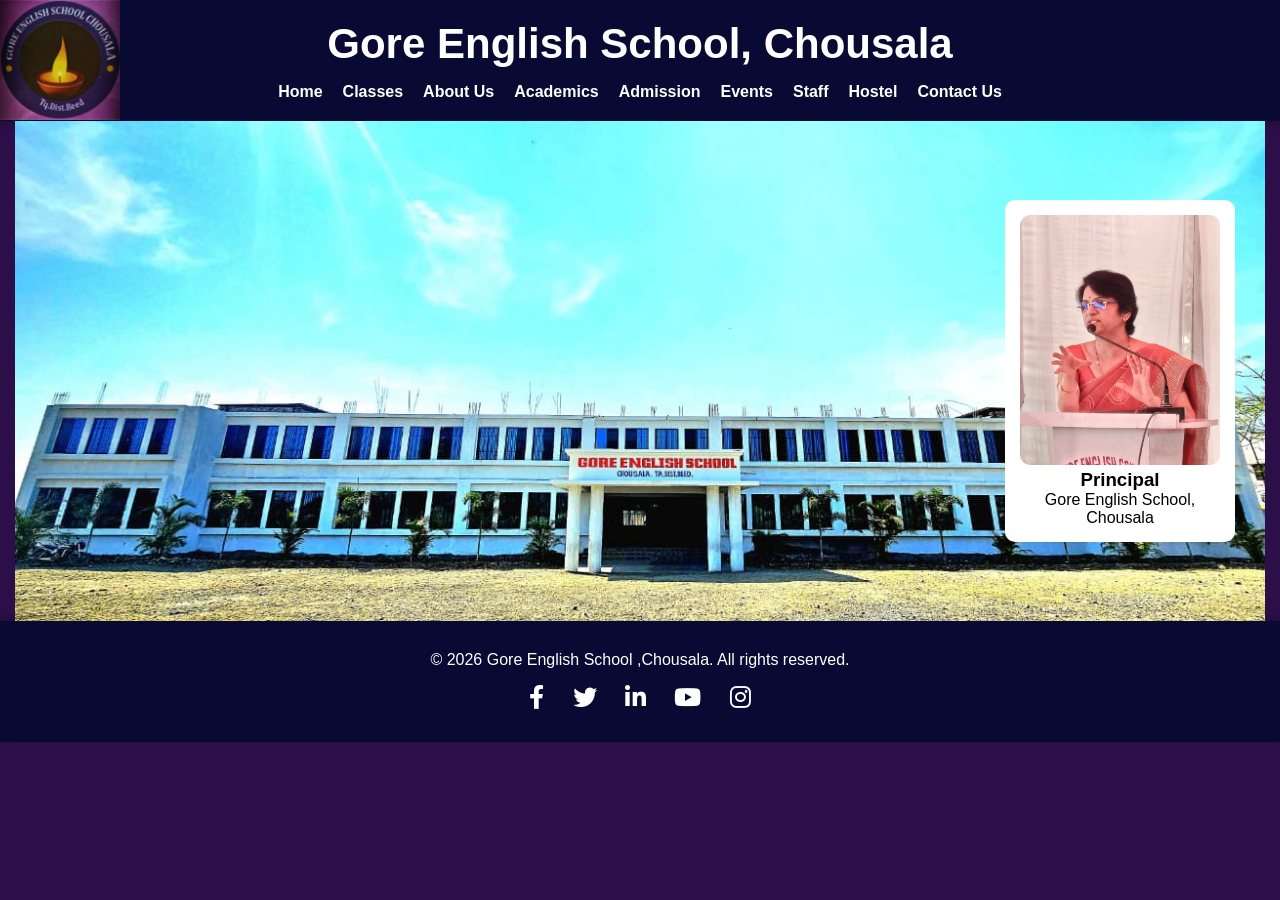
<file: index.html>
<!DOCTYPE html>
<html lang="en">
<head>
  <meta charset="UTF-8">
  <meta name="viewport" content="width=device-width, initial-scale=1.0">
  <title>Home - Gore English School,Chousala</title>
  <link rel="stylesheet" href="styles.css">
  <link rel="stylesheet" href="https://cdnjs.cloudflare.com/ajax/libs/font-awesome/6.0.0-beta3/css/all.min.css">
  <meta name="viewport"
    content="width=device-width, initial-scale=1.0">
</head>
<style>
  body{
    background-color: #2c0f49; 
  }
  .principal {
    position: absolute;
    top: 50%;
    transform: translateY(-50%);
    right: 30px;
    width: 230px;
    text-align: center;
    background: white;
    padding: 15px;
    border-radius: 10px;
    z-index: 10;
  }
  .principal img{
    width: 200px;
    height: 250px;
    object-fit: cover;
    border-radius: 10px;
  }
  * {
    margin: 0;
    padding: 0;
    box-sizing: border-box;
}

body {
    width: 100%;
    overflow-x: hidden;
}

img {
    max-width: 100%;
    height: auto;
}

.container {
    width: 90%;
    max-width: 1200px;
    margin: auto;
}

/* Mobile */
@media (max-width: 768px) {

    .container {
        width: 94%;
    }

    h1 {
        font-size: 28px;
    }

    h2 {
        font-size: 24px;
    }

    p {
        font-size: 16px;
    }

    .navbar {
        flex-direction: column;
    }

    .content {
        flex-direction: column;
    }

    .principal {
        width: 100%;
        text-align: center;
    }
}
</style>
<body>
  <header>
    <div class="container">
      <div class="school-name">
        <h1>Gore English School, Chousala</h1>
      </div>
      <img src="assets/images/v.png" alt="School Logo" class="logo">
      <nav>
        <ul>
          <li><a href="index.html" class="nav-link">Home</a></li>
          <li><a href="pages/class.html" class="nav-link">Classes</a></li>
          <li><a href="pages/about.html" class="nav-link">About Us</a></li>
          <li><a href="pages/academics.html" class="nav-link">Academics</a></li>
          <li><a href="pages/admission.html" class="nav-link">Admission</a></li>
          <li><a href="pages/events.html" class="nav-link">Events</a></li>
          <li><a href="pages/staff.html" class="nav-link">Staff</a></li>
          <li><a href="pages/hostel.html" class="nav-link">Hostel</a></li>
          <li><a href="pages/contact.html" class="nav-link">Contact Us</a></li>
        </ul>
      </nav>
    </div>
  </header>
  
  <main>
  
    <!-- Image Slideshow -->
    <div class="slideshow-container">
      <div class="mySlides">
        <img src="assets/images/sc1.jpeg" alt="Slide 1">
      </div>
      <div class="mySlides">
        <img src="assets/images/allstud2.jpeg" alt="Slide 2">
      </div>
      <div class="mySlides">
        <img src="assets/images/allstud3.jpeg" alt="Slide 3">
      </div>
      <div class="mySlides">
        <img src="assets/images/event.jpeg" alt="Slide 4">
      </div>
      <div class="mySlides">
        <img src="assets/images/allstud4.jpeg" alt="Slide 5">
      </div>
      <div class="mySlides">
        <img src="assets/images/allstud.jpeg" alt="Slide 6">
      </div>
      <div class="mySlides">
        <img src="assets/images/lib1.jpg" alt="Slide 7">
      </div>
      <div class="mySlides">
        <img src="assets/images/certi1.jpg" alt="Slide 8">
      </div>
      <div class="principal">
        <img src="assets/images/pri1.jpg" alt="Principal">
        <h3>Principal</h3>
        <p>Gore English School, Chousala</p>
      </div>
    </div>
     

    <script>
      let slideIndex = 0;

      // Array of image sources
      const images = [
        "sch.jpeg",
        "event.jpeg",
        "lab.png",
        "sports.jpeg",
        
      ];

      function showSlides() {
        let slides = document.querySelectorAll(".mySlides img");
        
        // Hide all slides
        slides.forEach(slide => slide.style.display = "none");

        // Show the current slide
        slides[slideIndex].style.display = "block";

        slideIndex++;
        if (slideIndex >= slides.length) {
          slideIndex = 0;  // Reset index to loop
        }
      }

      setInterval(showSlides, 3000);  // Change image every 3 seconds
      showSlides();  // Initialize the slideshow
    </script>
  </main>

  <footer>
    <div class="container">
      <p>&copy; 2026 Gore English School ,Chousala. All rights reserved.</p>
      <div class="social-icons">
        <a href="https://facebook.com" class="social-icon" title="Facebook"><i class="fab fa-facebook-f"></i></a>
        <a href="https://twitter.com" class="social-icon" title="Twitter"><i class="fab fa-twitter"></i></a>
        <a href="https://linkedin.com" class="social-icon" title="LinkedIn"><i class="fab fa-linkedin-in"></i></a>
        <a href="https://www.youtube.com/@akashshinde1795" class="social-icon" title="YouTube"><i class="fab fa-youtube"></i></a>
        <a href="https://www.instagram.com/gore_english_school_chousala/" class="social-icon" title="Instagram"><i class="fab fa-instagram"></i></a>
      </div>
    </div>
  </footer>
  <script src="script.js"></script>
</body>
</html>
</file>
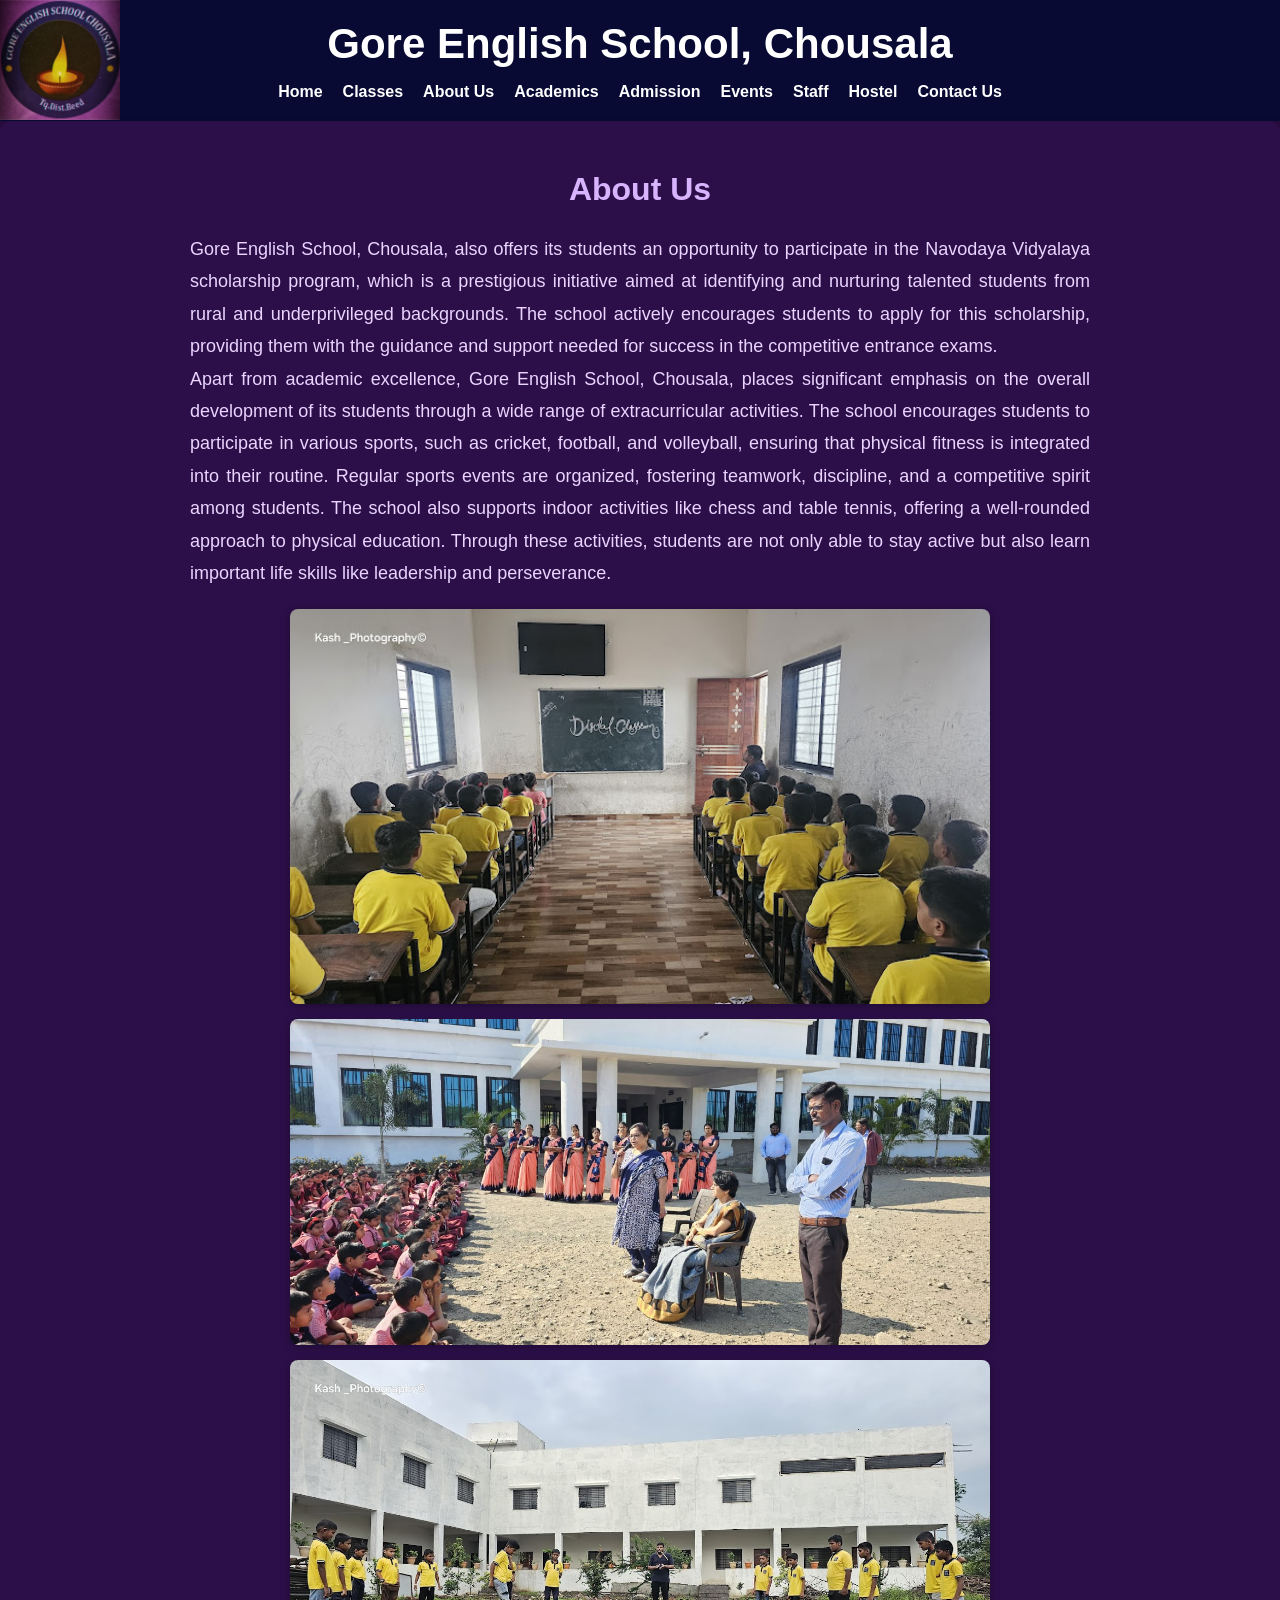
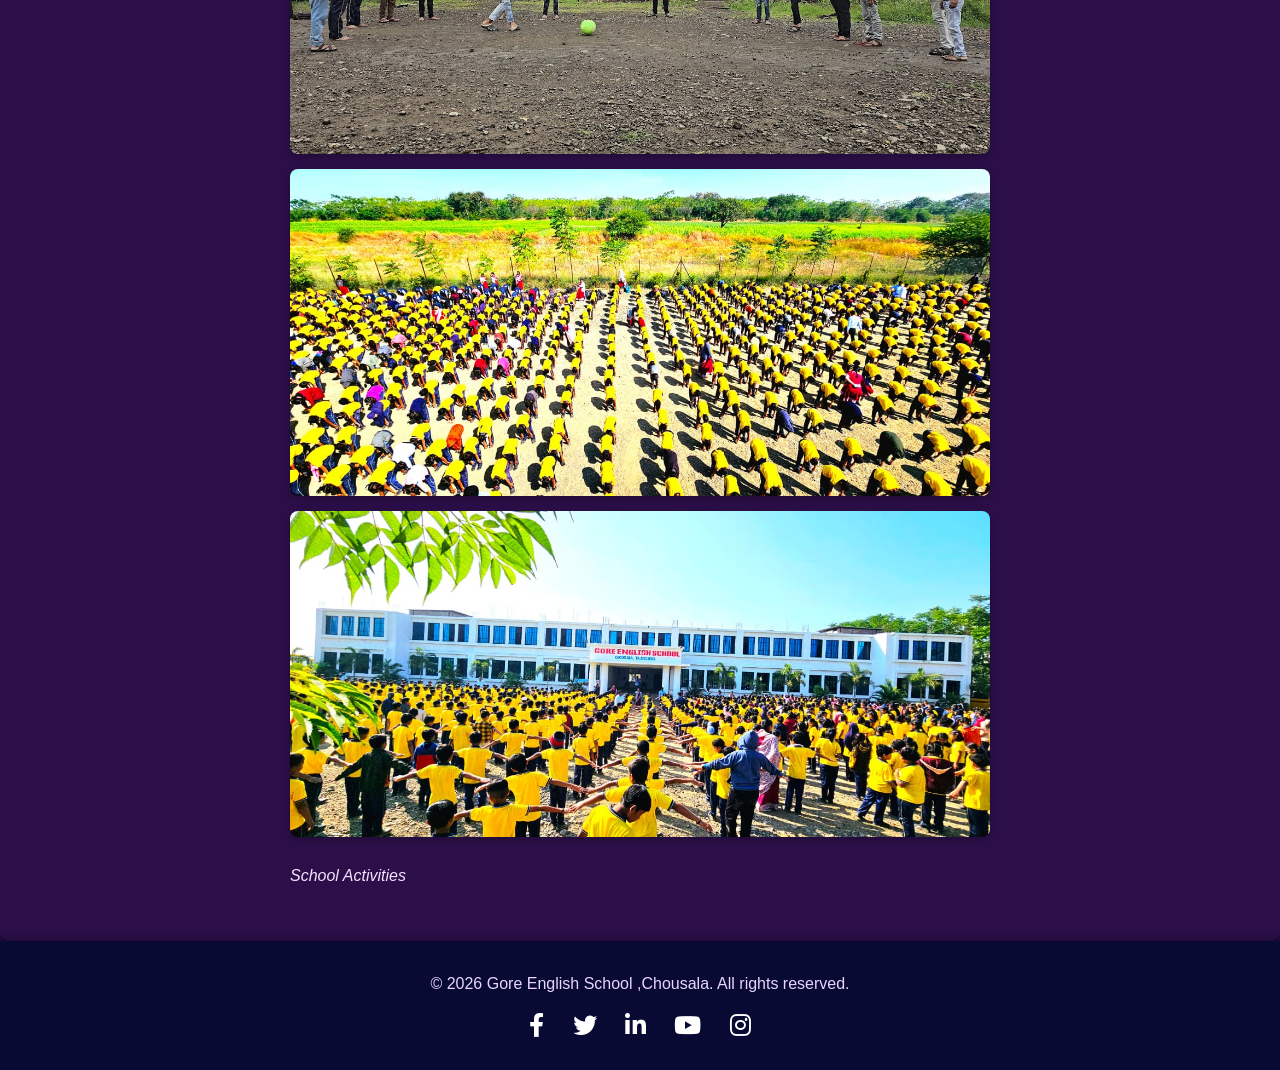
<file: pages/about.html>
<!DOCTYPE html>
<html lang="en">

<head>
  <meta charset="UTF-8">
  <meta name="viewport" content="width=device-width, initial-scale=1.0">
  <title>About Us - Gore English School,Chousala</title>
  <link rel="stylesheet" href="../styles.css">
  <link rel="stylesheet" href="https://cdnjs.cloudflare.com/ajax/libs/font-awesome/6.0.0-beta3/css/all.min.css">
</head>
<style>
 body{
  background-color: #2c0f49; 
}
#about {
  background-color: #2c0f49; 
  padding: 50px 20px;
  text-align: center;
  border-radius: 10px;
  box-shadow: 0 4px 10px rgba(0, 0, 0, 0.5);
}

.container {
  max-width: 900px;
  margin: auto;
}

h2 {
  color: #d8b4fe !important;
  font-size: 2rem;
  margin-bottom: 20px;
}

p {
  text-align: justify !important;
  color: #e9d5ff !important;
  font-size: 1rem;
  line-height: 1.6;
}

.image-container {   
   display: flex;
    flex-wrap: wrap;
    justify-content: center;
    gap: 15px;
    margin-top: 20px;
    flex-direction: column;
    align-content: space-around;
}

.image-container img {
  object-fit: cover;
  border-radius: 8px;
  box-shadow: 0 2px 10px rgba(0, 0, 0, 0.3);
  transition: transform 0.3s ease, box-shadow 0.3s ease;
}

.image-container img:hover {
  transform: scale(1.05);
  box-shadow: 0 4px 15px rgba(0, 0, 0, 0.4);
}

.image-title {
  color: #f5e1ff !important; 
  font-size: 1rem;
  font-style: italic;
  margin-top: 10px;
}

</style>
<body>
  <header>
    <div class="container">
      <div class="school-name">
        <h1>Gore English School, Chousala</h1>
      </div>
      <img src="../assets/images/v.png" alt="School Logo" class="logo">
      <nav>
        <ul>
          <li><a href="../index.html" class="nav-link">Home</a></li>
          <li><a href="class.html" class="nav-link">Classes</a></li>
          <li><a href="about.html" class="nav-link">About Us</a></li>
          <li><a href="academics.html" class="nav-link">Academics</a></li>
          <li><a href="admission.html" class="nav-link">Admission</a></li>
          <li><a href="events.html" class="nav-link">Events</a></li>
          <li><a href="staff.html" class="nav-link">Staff</a></li>
          <li><a href="hostel.html" class="nav-link">Hostel</a></li>
          <li><a href="contact.html" class="nav-link">Contact Us</a></li>
        </ul>
      </nav>
    </div>
  </header>
  <main>
    <section id="about">
      <div class="container">
        <h2>About Us</h2>
        <p>Gore English School, Chousala, also offers its students an opportunity to participate in the Navodaya Vidyalaya scholarship program, which is a prestigious initiative aimed at identifying and nurturing talented students from rural and underprivileged backgrounds. The school actively encourages students to apply for this scholarship, providing them with the guidance and support needed for success in the competitive entrance exams.</p>
        <p>Apart from academic excellence, Gore English School, Chousala, places significant emphasis on the overall development of its students through a wide range of extracurricular activities. The school encourages students to participate in various sports, such as cricket, football, and volleyball, ensuring that physical fitness is integrated into their routine. Regular sports events are organized, fostering teamwork, discipline, and a competitive spirit among students. The school also supports indoor activities like chess and table tennis, offering a well-rounded approach to physical education. Through these activities, students are not only able to stay active but also learn important life skills like leadership and perseverance.</p>
        <div class="image-container">
          <img src="../assets/images/class1.png" alt="Students in Classroom">
          <img src="../assets/images/events.jpeg" alt="School Lobby">
          <img src="../assets/images/sports.jpeg" alt="Sports Activities">
          <img src="../assets/images/allstud5.jpg" alt="Yoga Day">
          <img src="../assets/images/allstud6.jpg" alt="Yoga Day">
          

          
          <p class="image-title">School Activities</p>
        </div>
      </div>
    </section>
  </main>
  <footer>
    <div class="container">
      <p>&copy; 2026 Gore English School ,Chousala. All rights reserved.</p>
      <div class="social-icons">
        <a href="https://facebook.com" class="social-icon" title="Facebook"><i class="fab fa-facebook-f"></i></a>
        <a href="https://twitter.com" class="social-icon" title="Twitter"><i class="fab fa-twitter"></i></a>
        <a href="https://linkedin.com" class="social-icon" title="LinkedIn"><i class="fab fa-linkedin-in"></i></a>
        <a href="https://youtube.com" class="social-icon" title="YouTube"><i class="fab fa-youtube"></i></a>
        <a href="https://www.instagram.com/gore_english_school_chousala/" class="social-icon" title="Instagram"><i class="fab fa-instagram"></i></a>
      </div>
    </div>
  </footer>
</body>

</html>
</file>
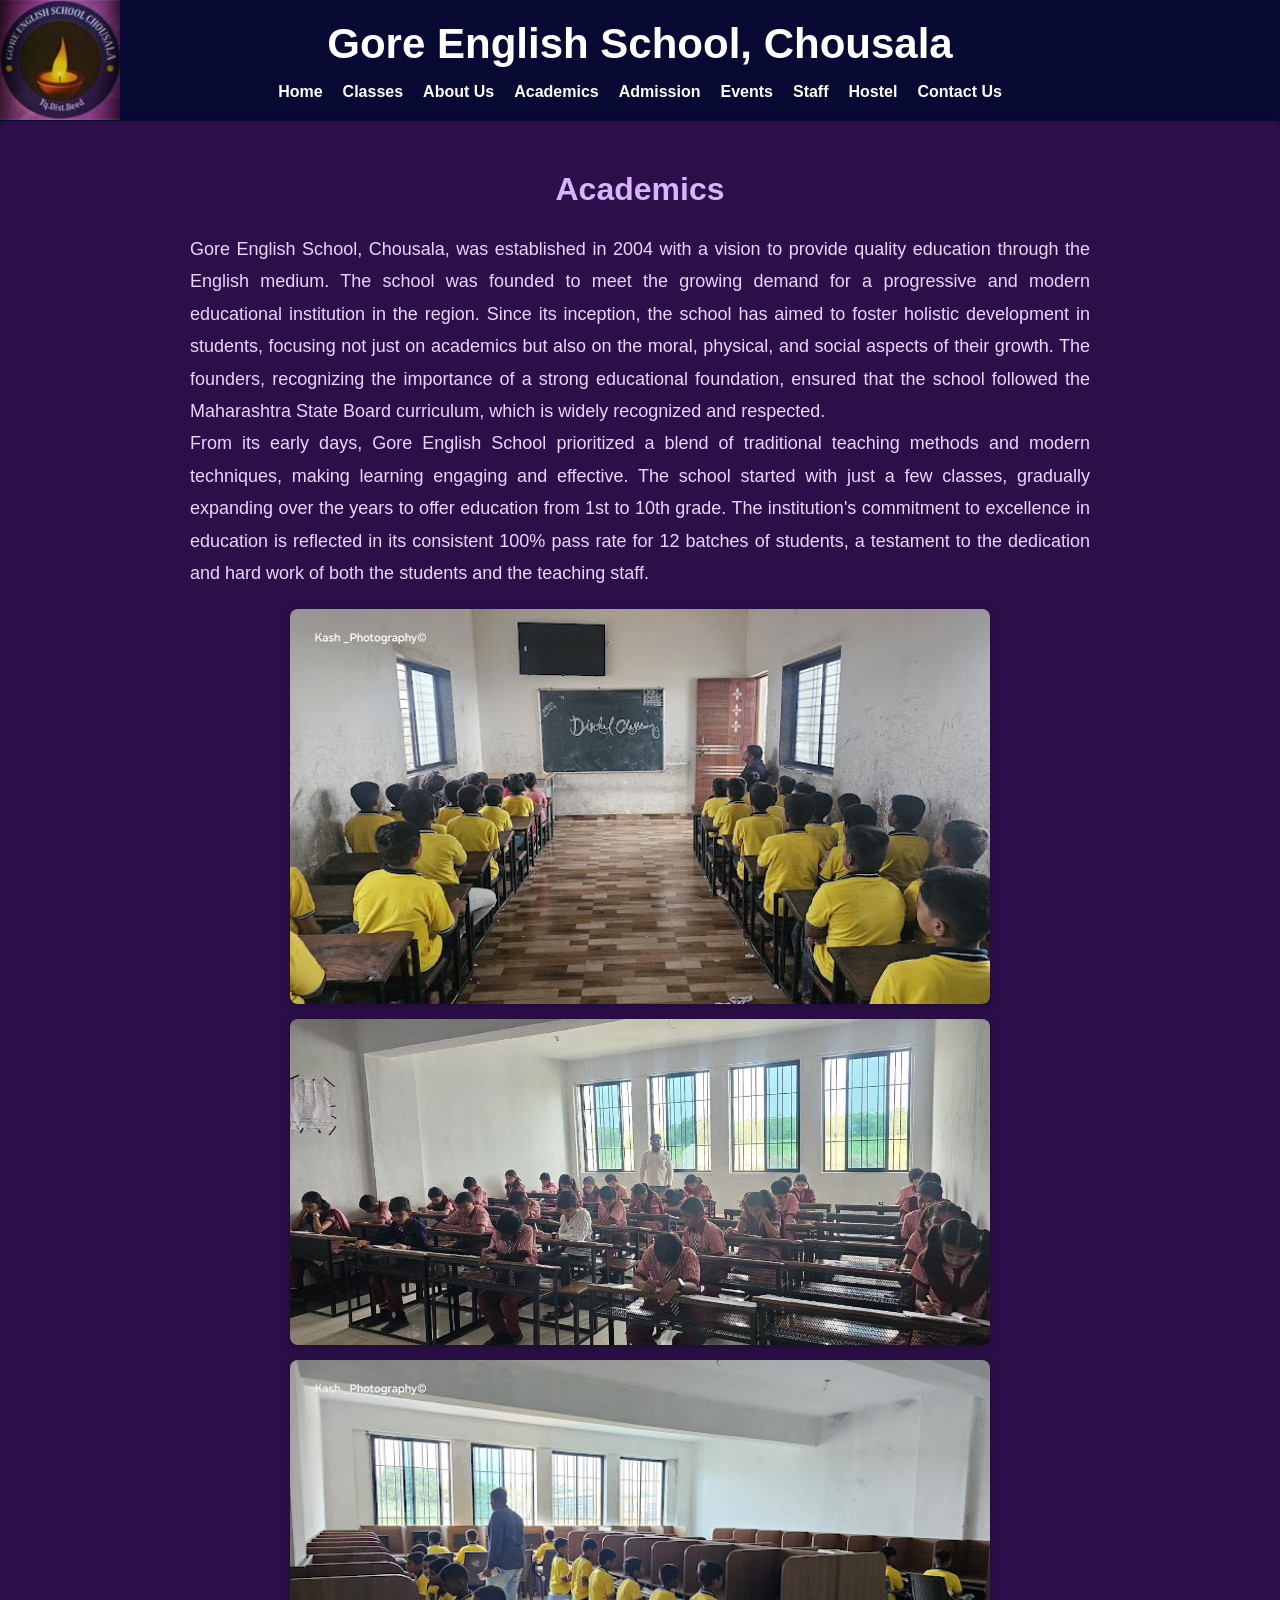
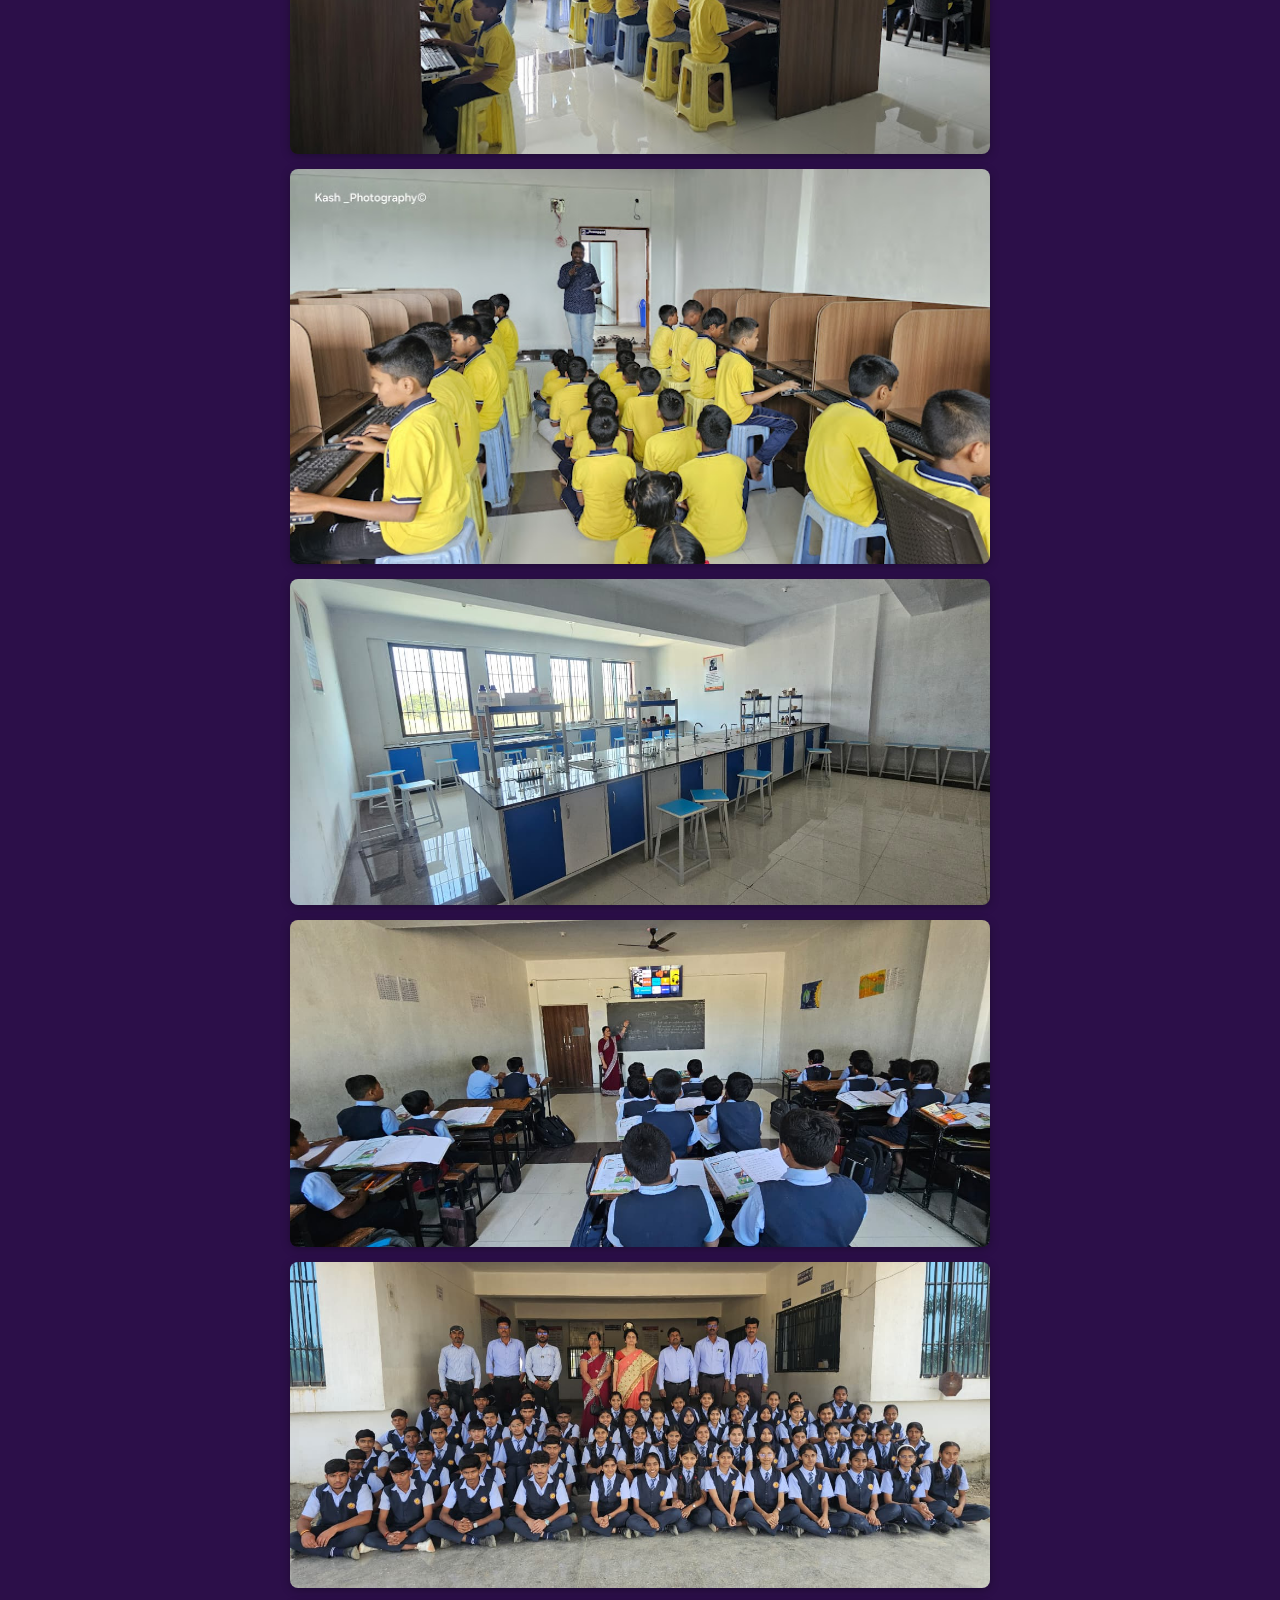
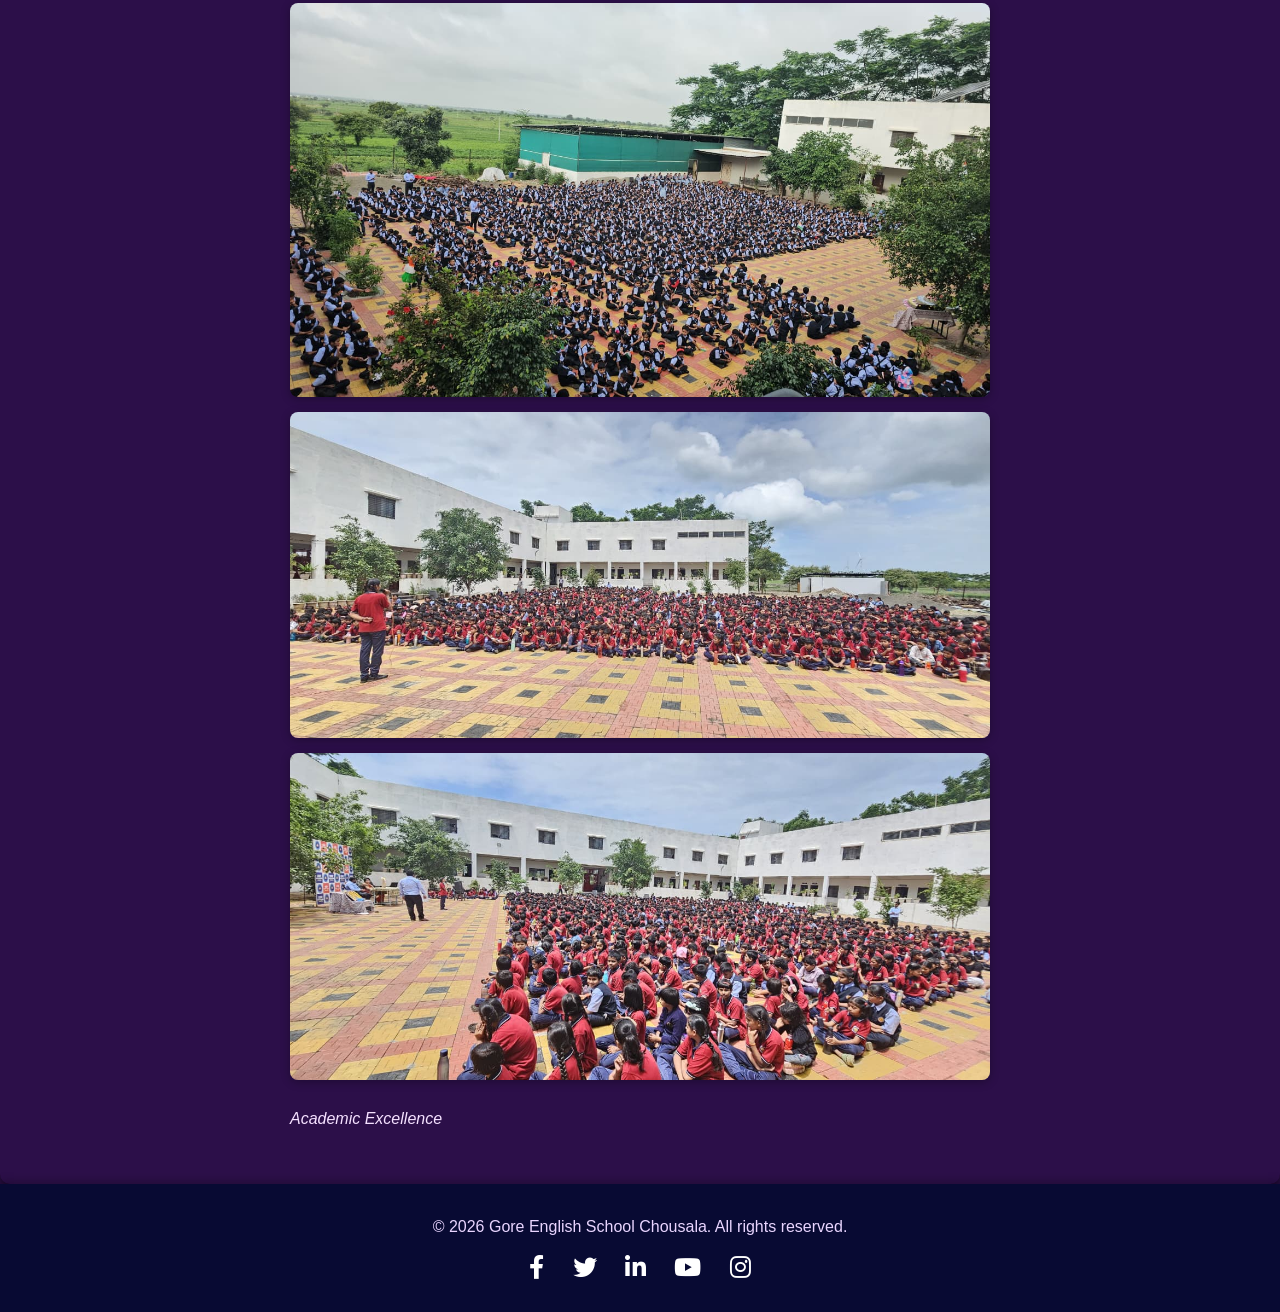
<file: pages/academics.html>
<!DOCTYPE html>
<html lang="en">
<head>
  <meta charset="UTF-8">
  <meta name="viewport" content="width=device-width, initial-scale=1.0">
  <title>Academics - Gore English School,Chousala</title>
  <link rel="stylesheet" href="../styles.css">
  <link rel="stylesheet" href="https://cdnjs.cloudflare.com/ajax/libs/font-awesome/6.0.0-beta3/css/all.min.css">
</head>
<style>
body{
  background-color: #2c0f49; 
}
  #academics {
  background-color: #2c0f49; 
  padding: 50px 20px;
  text-align: center;
  border-radius: 10px;
  box-shadow: 0 4px 10px rgba(0, 0, 0, 0.5);
}

.container {
  max-width: 900px;
  margin: auto;
}

h2 {
  color: #d8b4fe !important;
  font-size: 2rem;
  margin-bottom: 20px;
}

p {
  text-align: justify !important;
  color: #e9d5ff !important;
  font-size: 1rem;
  line-height: 1.6;
}

.image-container {   
   display: flex;
    flex-wrap: wrap;
    justify-content: center;
    gap: 15px;
    margin-top: 20px;
    flex-direction: column;
    align-content: space-around;
}

.image-container img {
  object-fit: cover;
  border-radius: 8px;
  box-shadow: 0 2px 10px rgba(0, 0, 0, 0.3);
  transition: transform 0.3s ease, box-shadow 0.3s ease;
}

.image-container img:hover {
  transform: scale(1.05);
  box-shadow: 0 4px 15px rgba(0, 0, 0, 0.4);
}

.image-title {
  color: #f5e1ff !important; 
  font-size: 1rem;
  font-style: italic;
  margin-top: 10px;
}

</style>
<body>
  <header>
    <div class="container">
      <div class="school-name">
        <h1>Gore English School, Chousala</h1>
      </div>
      <img src="../assets/images/v.png" alt="School Logo" class="logo">
      <nav>
        <ul>
          <li><a href="../index.html" class="nav-link">Home</a></li>
          <li><a href="class.html" class="nav-link">Classes</a></li>
          <li><a href="about.html" class="nav-link">About Us</a></li>
          <li><a href="academics.html" class="nav-link">Academics</a></li>
          <li><a href="admission.html" class="nav-link">Admission</a></li>
          <li><a href="events.html" class="nav-link">Events</a></li>
          <li><a href="staff.html" class="nav-link">Staff</a></li>
          <li><a href="hostel.html" class="nav-link">Hostel</a></li>
          <li><a href="contact.html" class="nav-link">Contact Us</a></li>
        </ul>
      </nav>
    </div>
  </header>
  <main>
    <section id="academics">
      <div class="container">
        <h2>Academics</h2>
        <p>Gore English School, Chousala, was established in 2004 with a vision to provide quality education through the English medium. The school was founded to meet the growing demand for a progressive and modern educational institution in the region. Since its inception, the school has aimed to foster holistic development in students, focusing not just on academics but also on the moral, physical, and social aspects of their growth. The founders, recognizing the importance of a strong educational foundation, ensured that the school followed the Maharashtra State Board curriculum, which is widely recognized and respected.</p>
        <p>From its early days, Gore English School prioritized a blend of traditional teaching methods and modern techniques, making learning engaging and effective. The school started with just a few classes, gradually expanding over the years to offer education from 1st to 10th grade. The institution's commitment to excellence in education is reflected in its consistent 100% pass rate for 12 batches of students, a testament to the dedication and hard work of both the students and the teaching staff.</p>
                <div class="image-container">
          <img src="../assets/images/class1.png" alt="Classroom Image">
          <img src="../assets/images/class1.jpeg" alt="lab">
          <img src="../assets/images/lab.png" alt="lab">
          <img src="../assets/images/lab1.png" alt="lab">
          <img src="../assets/images/sc1.jpg" alt="lab">
          <img src="../assets/images/dg1.jpg" alt="lab">
          <img src="../assets/images/allstud2.jpeg" alt="lab">
          <img src="../assets/images/allstud.jpeg" alt="lab">
          <img src="../assets/images/allstud3.jpeg" alt="lab">
          <img src="../assets/images/allstud4.jpeg" alt="lab">
          <p class="image-title">Academic Excellence</p>
        </div>
      </div>
    </section>
  </main>
  <footer>
    <div class="container">
      <p>&copy; 2026 Gore English School Chousala. All rights reserved.</p>
      <div class="social-icons">
        <a href="https://facebook.com" class="social-icon" title="Facebook"><i class="fab fa-facebook-f"></i></a>
        <a href="https://twitter.com" class="social-icon" title="Twitter"><i class="fab fa-twitter"></i></a>
        <a href="https://linkedin.com" class="social-icon" title="LinkedIn"><i class="fab fa-linkedin-in"></i></a>
        <a href="https://youtube.com" class="social-icon" title="YouTube"><i class="fab fa-youtube"></i></a>
        <a href="https://www.instagram.com/gore_english_school_chousala/" class="social-icon" title="Instagram"><i class="fab fa-instagram"></i></a>
      </div>
    </div>
  </footer>
</body>
</html>
</file>
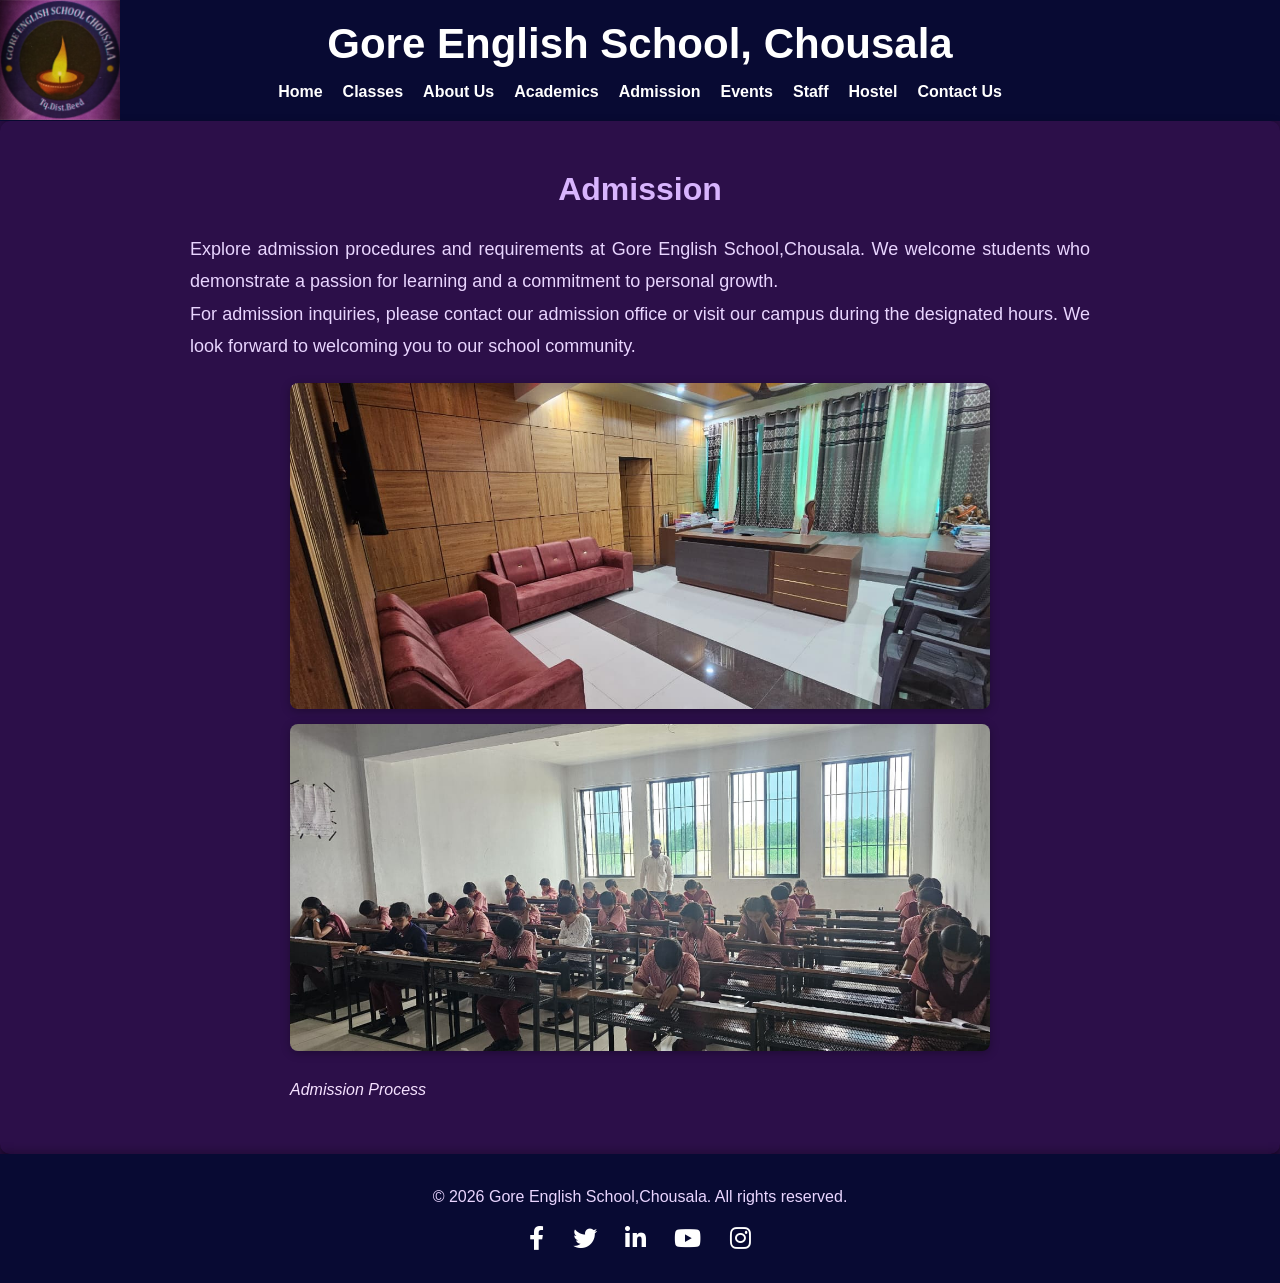
<file: pages/admission.html>
<!DOCTYPE html>
<html lang="en">
  <head>
    <meta charset="UTF-8">
    <meta name="viewport" content="width=device-width, initial-scale=1.0">
    <title>Home - Gore English School,Chousala</title>
    <link rel="stylesheet" href="../styles.css">
    <link rel="stylesheet" href="https://cdnjs.cloudflare.com/ajax/libs/font-awesome/6.0.0-beta3/css/all.min.css">
  </head>

  <style>
    body{
  background-color: #2c0f49; 
}
    #admission {
  background-color: #2c0f49; 
  padding: 50px 20px;
  text-align: center;
  border-radius: 10px;
  box-shadow: 0 4px 10px rgba(0, 0, 0, 0.5);
}

.container {
  max-width: 900px;
  margin: auto;
}

h2 {
  color: #d8b4fe !important;
  font-size: 2rem;
  margin-bottom: 20px;
}

p {
  text-align: justify !important;
  color: #e9d5ff !important;
  font-size: 1rem;
  line-height: 1.6;
}

.image-container {   
   display: flex;
    flex-wrap: wrap;
    justify-content: center;
    gap: 15px;
    margin-top: 20px;
    flex-direction: column;
    align-content: space-around;
}

.image-container img {
  object-fit: cover;
  border-radius: 8px;
  box-shadow: 0 2px 10px rgba(0, 0, 0, 0.3);
  transition: transform 0.3s ease, box-shadow 0.3s ease;
}

.image-container img:hover {
  transform: scale(1.05);
  box-shadow: 0 4px 15px rgba(0, 0, 0, 0.4);
}

.image-title {
  color: #f5e1ff !important; 
  font-size: 1rem;
  font-style: italic;
  margin-top: 10px;
}
  </style>

<body>
  <header>
    <div class="container">
      <div class="school-name">
        <h1>Gore English School, Chousala</h1>
      </div>
      <img src="../assets/images/v.png" alt="School Logo" class="logo">
      <nav>
        <ul>
          <li><a href="../index.html" class="nav-link">Home</a></li>
          <li><a href="class.html" class="nav-link">Classes</a></li>
          <li><a href="about.html" class="nav-link">About Us</a></li>
          <li><a href="academics.html" class="nav-link">Academics</a></li>
          <li><a href="admission.html" class="nav-link">Admission</a></li>
          <li><a href="events.html" class="nav-link">Events</a></li>
          <li><a href="staff.html" class="nav-link">Staff</a></li>
          <li><a href="hostel.html" class="nav-link">Hostel</a></li>
          <li><a href="contact.html" class="nav-link">Contact Us</a></li>
        </ul>
      </nav>
    </div>
  </header>
  <main>
    <section id="admission">
      <div class="container">
        <h2>Admission</h2>
        <p>Explore admission procedures and requirements at Gore English School,Chousala. We welcome students who demonstrate a passion for learning and a commitment to personal growth.</p>
        <p>For admission inquiries, please contact our admission office or visit our campus during the designated hours. We look forward to welcoming you to our school community.</p>
        <div class="image-container">
          <img src="../assets/images
/of1.jpg" alt="Admission Office">
          <img src="../assets/images/class1.jpeg" alt="Admission Office">
          <p class="image-title">Admission Process</p>
        </div>
      </div>
    </section>
  </main>
  <footer>
    <div class="container">
      <p>&copy; 2026 Gore English School,Chousala. All rights reserved.</p>
      <div class="social-icons">
        <a href="https://facebook.com" class="social-icon" title="Facebook"><i class="fab fa-facebook-f"></i></a>
        <a href="https://twitter.com" class="social-icon" title="Twitter"><i class="fab fa-twitter"></i></a>
        <a href="https://linkedin.com" class="social-icon" title="LinkedIn"><i class="fab fa-linkedin-in"></i></a>
        <a href="https://www.youtube.com/@akashshinde1795" class="social-icon" title="YouTube"><i class="fab fa-youtube"></i></a>
        <a href="https://www.instagram.com/gore_english_school_chousala/" class="social-icon" title="Instagram"><i class="fab fa-instagram"></i></a>
      </div>
    </div>
  </footer>
</body>
</html>
</file>
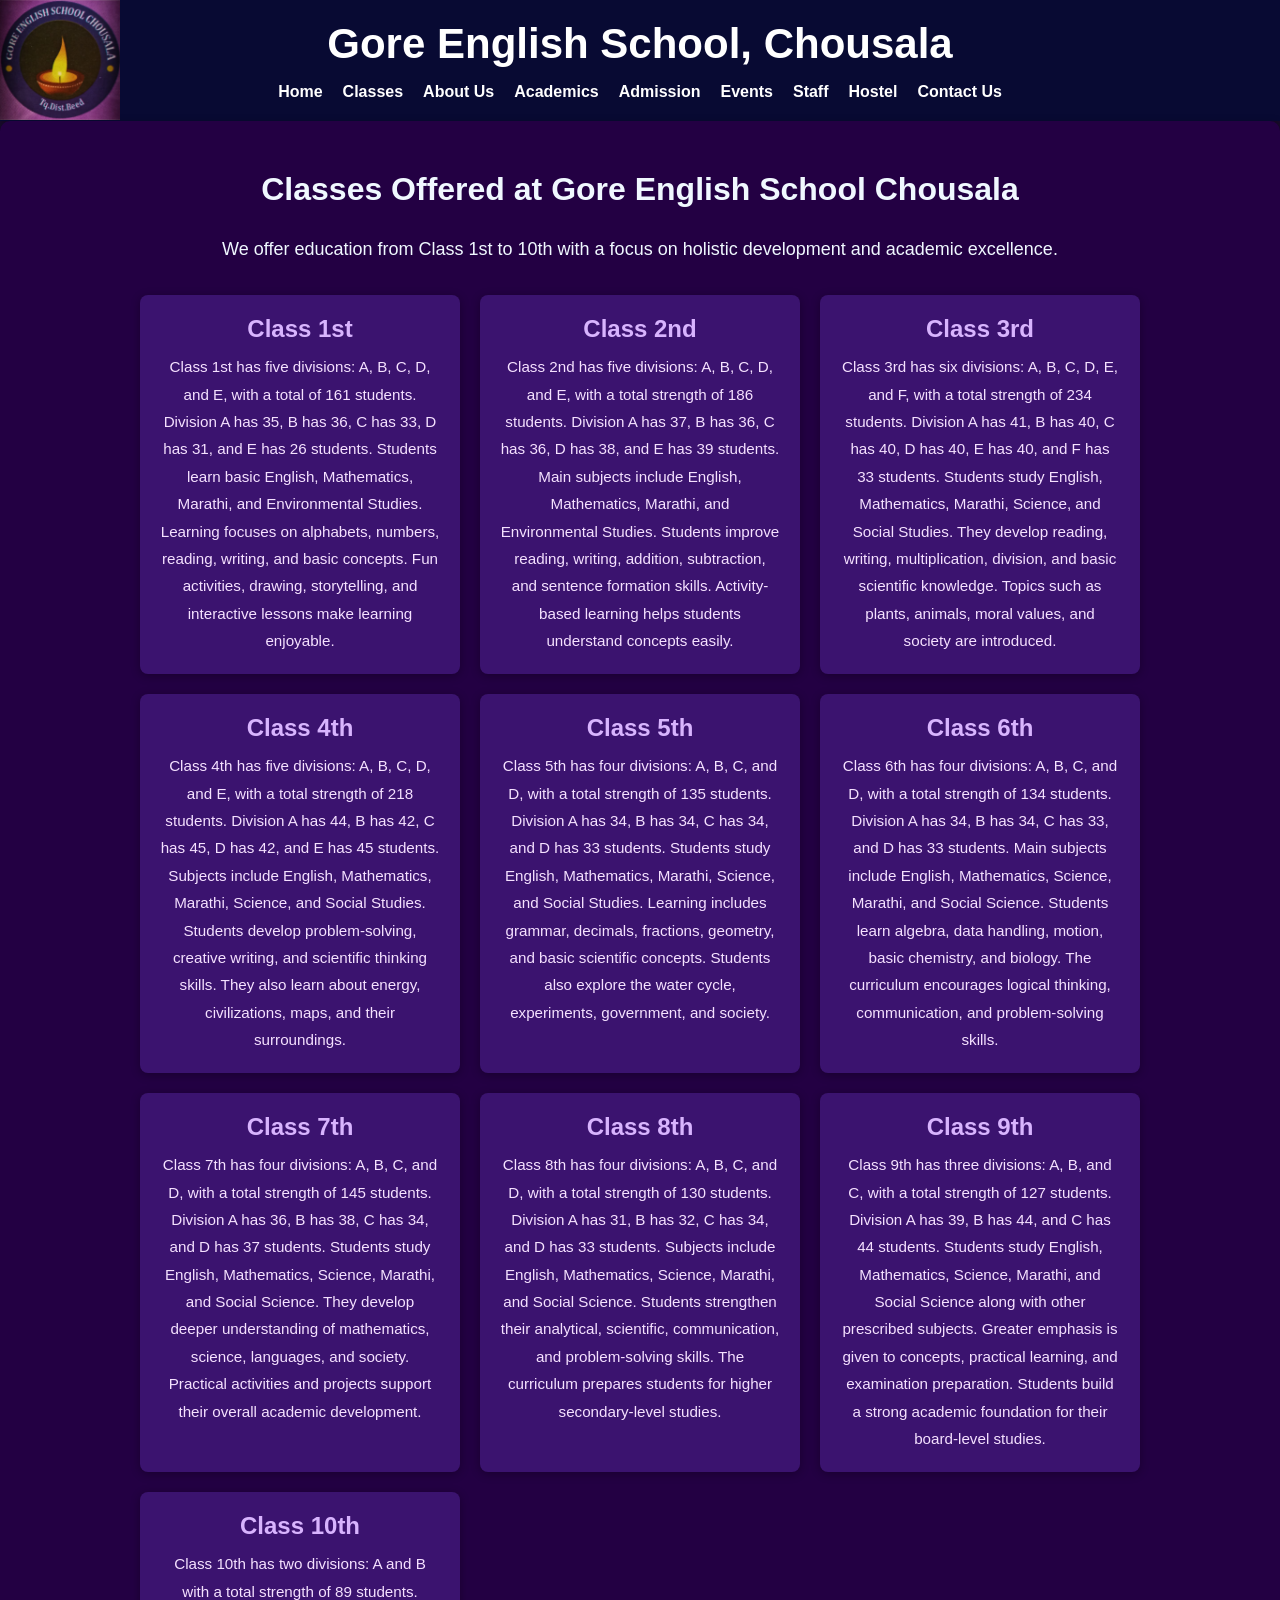
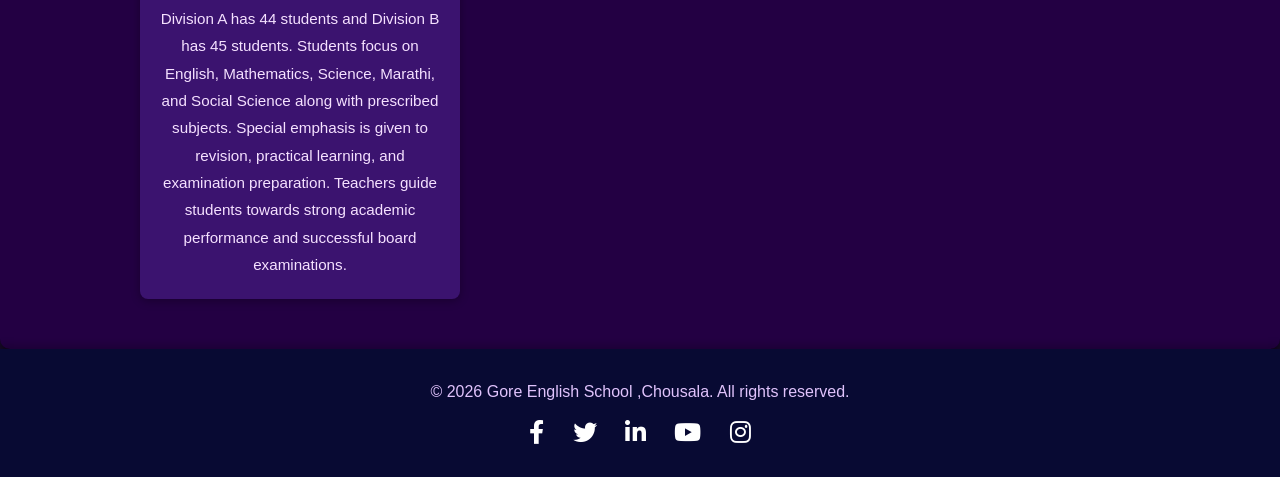
<file: pages/class.html>
<!DOCTYPE html>
<html lang="en">

<head>
  <meta charset="UTF-8">
  <meta name="viewport" content="width=device-width, initial-scale=1.0">
  <title>Classes - Gore English School ,Chousala</title>
  <link rel="stylesheet" href="../styles.css">
  <link rel="stylesheet" href="https://cdnjs.cloudflare.com/ajax/libs/font-awesome/6.0.0-beta3/css/all.min.css">
</head>
<style>
body {
  background-color: #1a0b2e;
  color: #ffffff; 
  font-family: Arial, sans-serif;
}

.classes-section {
  padding: 50px 20px;
  background-color: #230043;  
  border-radius: 10px;
  box-shadow: 0 4px 10px rgba(0, 0, 0, 0.5);
}

.container {
  max-width: 1000px;
  margin: auto;
  text-align: center;
}

h2 {
  font-size: 2rem;
  color: #c084fc; 
  margin-bottom: 20px;
}

p {
  font-size: 1rem;
  line-height: 1.6;
  color: #e0c3fc;
}

.class-list {
  display: grid;
  grid-template-columns: repeat(auto-fit, minmax(250px, 1fr));
  gap: 20px;
  margin-top: 30px;
}

.class {
  background-color: #3b136f; 
  padding: 20px;
  border-radius: 8px;
  box-shadow: 0 2px 10px rgba(0, 0, 0, 0.3);
  transition: transform 0.3s ease, box-shadow 0.3s ease;
}

.class:hover {
  transform: translateY(-5px);
  box-shadow: 0 4px 15px rgba(0, 0, 0, 0.4);
}

h3 {
  color: #d8b4fe;
  font-size: 1.5rem;
  margin-bottom: 10px;
}

.class p {
  font-size: 0.95rem;
  color: #f5e1ff; 
}

</style>

<body>
  <header>
    <div class="container">
      <div class="school-name">
        <h1>Gore English School, Chousala</h1>
      </div>
    
      <img src="../assets/images/v.png" alt="School Logo" class="logo">
      <nav>
        <ul>
          <li><a href="../index.html" class="nav-link">Home</a></li>
          <li><a href="class.html" class="nav-link">Classes</a></li>
          <li><a href="about.html" class="nav-link">About Us</a></li>
          <li><a href="academics.html" class="nav-link">Academics</a></li>
          <li><a href="admission.html" class="nav-link">Admission</a></li>
          <li><a href="events.html" class="nav-link">Events</a></li>
          <li><a href="staff.html" class="nav-link">Staff</a></li>
          <li><a href="hostel.html" class="nav-link">Hostel</a></li>
          <li><a href="contact.html" class="nav-link">Contact Us</a></li>
        </ul>
      </nav>
    </div>
  </header>

  <main>
    <section id="classes" class="classes-section">
      <div class="container">
        <h2 style="color: aliceblue;">Classes Offered at Gore English School Chousala</h2>
        <p style="color: aliceblue;">We offer education from Class 1st to 10th with a focus on holistic development and academic excellence.</p>

        <div class="class-list">
          <div class="class">
            <h3>Class 1st</h3>
            <p>Class 1st has five divisions: A, B, C, D, and E, with a total of 161 students.
Division A has 35, B has 36, C has 33, D has 31, and E has 26 students.
Students learn basic English, Mathematics, Marathi, and Environmental Studies.
Learning focuses on alphabets, numbers, reading, writing, and basic concepts.
Fun activities, drawing, storytelling, and interactive lessons make learning enjoyable.</p>
          </div>
          <div class="class">
            <h3>Class 2nd</h3>
            <p>Class 2nd has five divisions: A, B, C, D, and E, with a total strength of 186 students.
Division A has 37, B has 36, C has 36, D has 38, and E has 39 students.
Main subjects include English, Mathematics, Marathi, and Environmental Studies.
Students improve reading, writing, addition, subtraction, and sentence formation skills.
Activity-based learning helps students understand concepts easily.</p>
          </div>
          <div class="class">
            <h3>Class 3rd</h3>
            <p>Class 3rd has six divisions: A, B, C, D, E, and F, with a total strength of 234 students.
Division A has 41, B has 40, C has 40, D has 40, E has 40, and F has 33 students.
Students study English, Mathematics, Marathi, Science, and Social Studies.
They develop reading, writing, multiplication, division, and basic scientific knowledge.
Topics such as plants, animals, moral values, and society are introduced.</p>
          </div>

          <div class="class">
            <h3>Class 4th</h3>
            <p>Class 4th has five divisions: A, B, C, D, and E, with a total strength of 218 students.
Division A has 44, B has 42, C has 45, D has 42, and E has 45 students.
Subjects include English, Mathematics, Marathi, Science, and Social Studies.
Students develop problem-solving, creative writing, and scientific thinking skills.
They also learn about energy, civilizations, maps, and their surroundings.</p>
          </div>

          <div class="class">
            <h3>Class 5th</h3>
            <p>Class 5th has four divisions: A, B, C, and D, with a total strength of 135 students.
Division A has 34, B has 34, C has 34, and D has 33 students.
Students study English, Mathematics, Marathi, Science, and Social Studies.
Learning includes grammar, decimals, fractions, geometry, and basic scientific concepts.
Students also explore the water cycle, experiments, government, and society.</p>
          </div>

          <div class="class">
            <h3>Class 6th</h3>
            <p>Class 6th has four divisions: A, B, C, and D, with a total strength of 134 students.
Division A has 34, B has 34, C has 33, and D has 33 students.
Main subjects include English, Mathematics, Science, Marathi, and Social Science.
Students learn algebra, data handling, motion, basic chemistry, and biology.
The curriculum encourages logical thinking, communication, and problem-solving skills.</p>
          </div>

          <div class="class">
            <h3>Class 7th</h3>
            <p>Class 7th has four divisions: A, B, C, and D, with a total strength of 145 students.
Division A has 36, B has 38, C has 34, and D has 37 students.
Students study English, Mathematics, Science, Marathi, and Social Science.
They develop deeper understanding of mathematics, science, languages, and society.
Practical activities and projects support their overall academic development.</p>
          </div>

          <div class="class">
            <h3>Class 8th</h3>
            <p>Class 8th has four divisions: A, B, C, and D, with a total strength of 130 students.
Division A has 31, B has 32, C has 34, and D has 33 students.
Subjects include English, Mathematics, Science, Marathi, and Social Science.
Students strengthen their analytical, scientific, communication, and problem-solving skills.
The curriculum prepares students for higher secondary-level studies.</p>
          </div>

          <div class="class">
            <h3>Class 9th</h3>
            <p>Class 9th has three divisions: A, B, and C, with a total strength of 127 students.
Division A has 39, B has 44, and C has 44 students.
Students study English, Mathematics, Science, Marathi, and Social Science along with other prescribed subjects.
Greater emphasis is given to concepts, practical learning, and examination preparation.
Students build a strong academic foundation for their board-level studies.</p>
            </p>
          </div>

          <div class="class">
            <h3>Class 10th</h3>
            <p>Class 10th has two divisions: A and B with a total strength of 89 students.
Division A has 44 students and Division B has 45 students.
Students focus on English, Mathematics, Science, Marathi, and Social Science along with prescribed subjects.
Special emphasis is given to revision, practical learning, and examination preparation.
Teachers guide students towards strong academic performance and successful board examinations.</p>
          </div>
        </div>
      </div>
    </section>
  </main>

  <footer>
    <div class="container">
      <p>&copy; 2026 Gore English School ,Chousala. All rights reserved.</p>
      <div class="social-icons">
        <a href="https://facebook.com" class="social-icon" title="Facebook"><i class="fab fa-facebook-f"></i></a>
        <a href="https://twitter.com" class="social-icon" title="Twitter"><i class="fab fa-twitter"></i></a>
        <a href="https://linkedin.com" class="social-icon" title="LinkedIn"><i class="fab fa-linkedin-in"></i></a>
        <a href="https://www.youtube.com/@akashshinde1795" class="social-icon" title="YouTube"><i class="fab fa-youtube"></i></a>
        <a href="https://www.instagram.com/gore_english_school_chousala/" class="social-icon" title="Instagram"><i class="fab fa-instagram"></i></a>
      </div>
    </div>
  </footer>

  <script src="../script.js"></script>
</body>

</html>
</file>
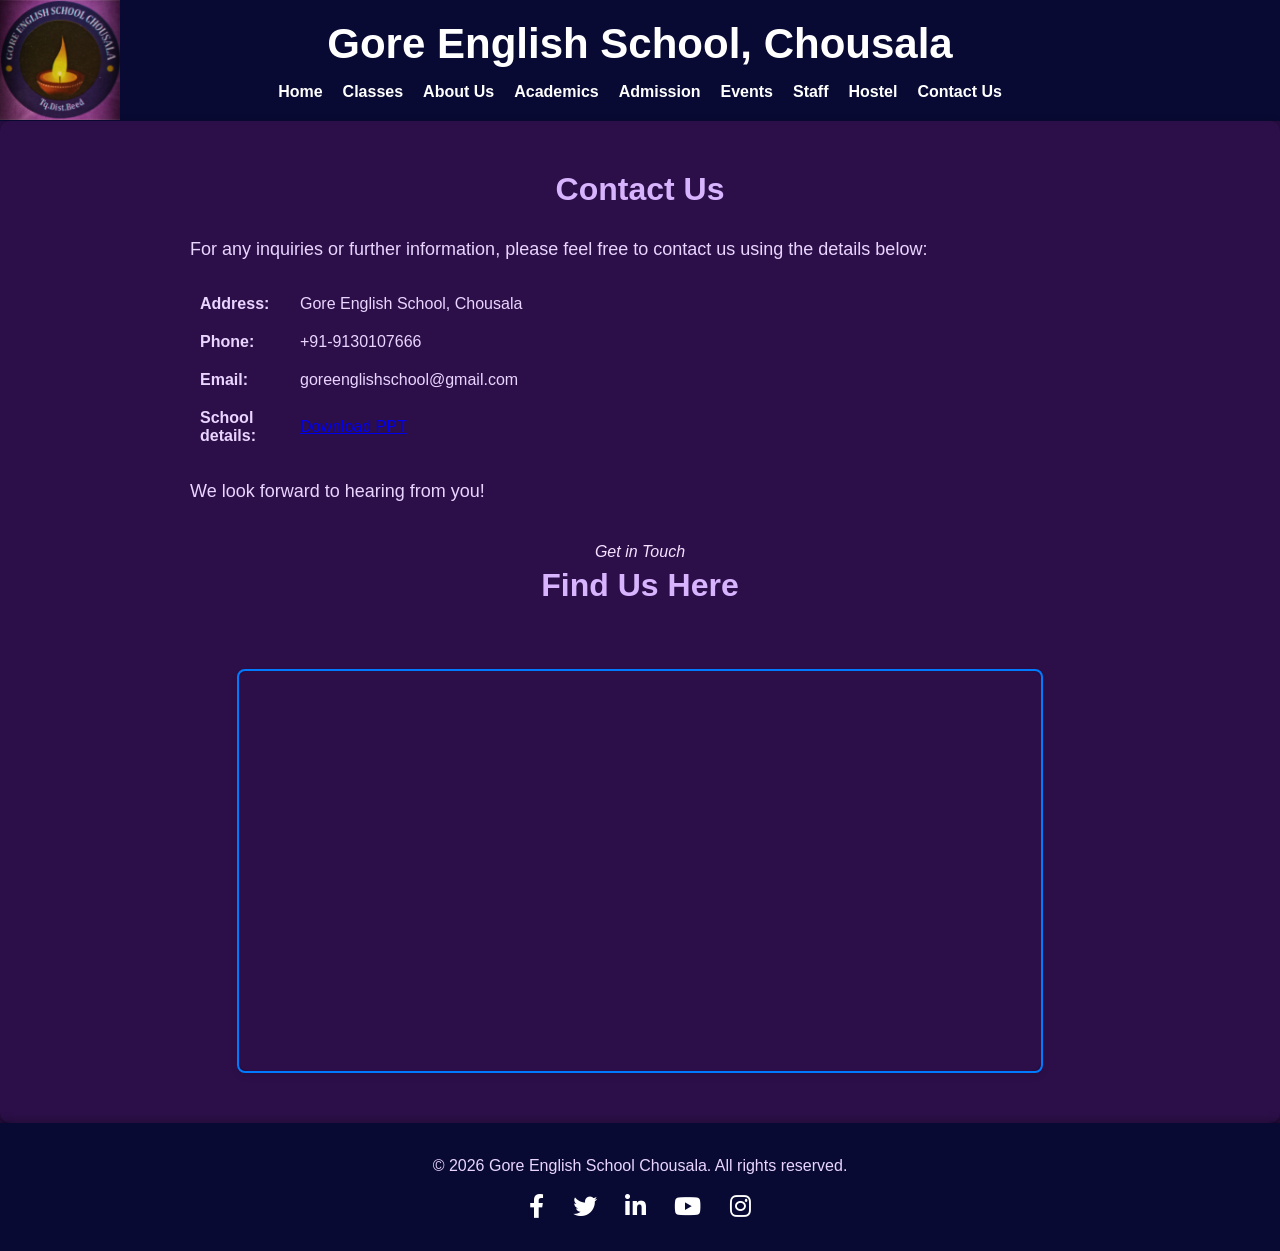
<file: pages/contact.html>
<!DOCTYPE html>
<html lang="en">
<head>
  <meta charset="UTF-8">
  <meta name="viewport" content="width=device-width, initial-scale=1.0">
  <title>Contact Us -Gore English School,Chousala</title>
  <link rel="stylesheet" href="../styles.css">
  <link rel="stylesheet" href="https://cdnjs.cloudflare.com/ajax/libs/font-awesome/6.0.0-beta3/css/all.min.css">
</head>
<style>
  body{
  background-color: #2c0f49; 
}
  #contact {
  background-color: #2c0f49; 
  padding: 50px 20px;
  text-align: center;
  border-radius: 10px;
  box-shadow: 0 4px 10px rgba(0, 0, 0, 0.5);
}
.container {
  max-width: 900px;
  margin: auto;
}

h2 {
  color: #d8b4fe !important;
  font-size: 2rem;
  margin-bottom: 20px;
}

p {
  text-align: justify !important;
  color: #e9d5ff !important;
  font-size: 1rem;
  line-height: 1.6;
}

.image-container {   
  display: flex;
  flex-direction: column;
  align-items: center;
  gap: 15px;
  margin-top: 20px;
}

.image-title {
  color: #f5e1ff !important; 
  font-size: 1rem;
  font-style: italic;
  margin-top: 10px;
}

.map-container {
  margin-top: 40px;
  display: flex;
  justify-content: center;
  width: 65%;
}

iframe {
  border-radius: 10px;
  box-shadow: 0 2px 10px rgba(0, 0, 0, 0.3);
}
.contact-info {
  width: 100%;
  text-align: left;
  margin: 20px auto;
  padding: 0;
  border-collapse: collapse;
}

.contact-info td {
  padding: 10px;
  color: #e9d5ff !important;
}

.contact-info td:first-child {
  font-weight: bold;
}
.center-if{
  display: flex;
  justify-content: center;
}
.contact-item {
  display: flex;
  align-items: center;
  gap: 30px;
  margin: 20px 0;
}

.contact-item strong {
  min-width: 100px;
}

.contact-item a {
  color: #ffffff;
  text-decoration: underline;
}



</style>
<body>
  <header>
    <div class="container">
      <div class="school-name">
        <h1>Gore English School, Chousala</h1>
      </div>
      <img src="../assets/images/v.png" alt="School Logo" class="logo">
      <nav>
        <ul>
          <li><a href="../index.html" class="nav-link">Home</a></li>
          <li><a href="class.html" class="nav-link">Classes</a></li>
          <li><a href="about.html" class="nav-link">About Us</a></li>
          <li><a href="academics.html" class="nav-link">Academics</a></li>
          <li><a href="admission.html" class="nav-link">Admission</a></li>
          <li><a href="events.html" class="nav-link">Events</a></li>
          <li><a href="staff.html" class="nav-link">Staff</a></li>
          <li><a href="hostel.html" class="nav-link">Hostel</a></li>
          <li><a href="contact.html" class="nav-link">Contact Us</a></li>
        </ul>
      </nav>
    </div>
  </header>
  <main>
    <section id="contact">
      <div class="container">
        <h2>Contact Us</h2>
        <p>For any inquiries or further information, please feel free to contact us using the details below:</p>
        <table class="contact-info">
          <tr>
            <td style="width: 100px;"><strong>Address:</strong></td>
            <td>Gore English School, Chousala</td>
          </tr>
          <tr>
            <td><strong>Phone:</strong></td>
            <td>+91-9130107666</td>
          </tr>
          <tr>
            <td><strong>Email:</strong></td>
            <td>goreenglishschool@gmail.com</td>
          </tr>
          <tr>
            
          <tr>
            <td>School details:</td>
            <td>
              <a href="../assets/images/Namnkit%20School%20%20Gore%20English%20School%20Chousala%20ppt.pptx" download>
                Download PPT
              </a>
            </td>
          </tr>
          </tr>
          </table>
        
        <p>We look forward to hearing from you!</p>
        <div class="image-container">
          <p class="image-title">Get in Touch</p>
        </div>
      </div>

      <h2>Find Us Here</h2>
      <div class="center-if">
        <div class="map-container">
          <iframe src="https://www.google.com/maps/embed?pb=!1m18!1m12!1m3!1d3778.89881865886!2d75.68760920875899!3d18.71334756318787!2m3!1f0!2f0!3f0!3m2!1i1024!2i768!4f13.1!3m3!1m2!1s0x3bc4df387a0cfa7f%3A0x6d837672f2f35268!2sGore%20English%20School%20Chousala!5e0!3m2!1sen!2sin!4v1737781958091!5m2!1sen!2sin"
           width="600" height="450" style="border:0;" allowfullscreen="" loading="lazy" 
          referrerpolicy="no-referrer-when-downgrade">
          </iframe>
        </div>
      </div>      
    </section>
  </main>
  <footer>
    <div class="container">
      <p>&copy; 2026 Gore English School Chousala. All rights reserved.</p>
      <div class="social-icons">
        <a href="https://facebook.com" class="social-icon" title="Facebook"><i class="fab fa-facebook-f"></i></a>
        <a href="https://twitter.com" class="social-icon" title="Twitter"><i class="fab fa-twitter"></i></a>
        <a href="https://linkedin.com" class="social-icon" title="LinkedIn"><i class="fab fa-linkedin-in"></i></a>
        <a href="https://www.youtube.com/@akashshinde1795" class="social-icon" title="YouTube"><i class="fab fa-youtube"></i></a>
        <a href="https://www.instagram.com/gore_english_school_chousala/" class="social-icon" title="Instagram"><i class="fab fa-instagram"></i></a>
       </div>
    </div>
  </footer>
</body>
</html>
</file>
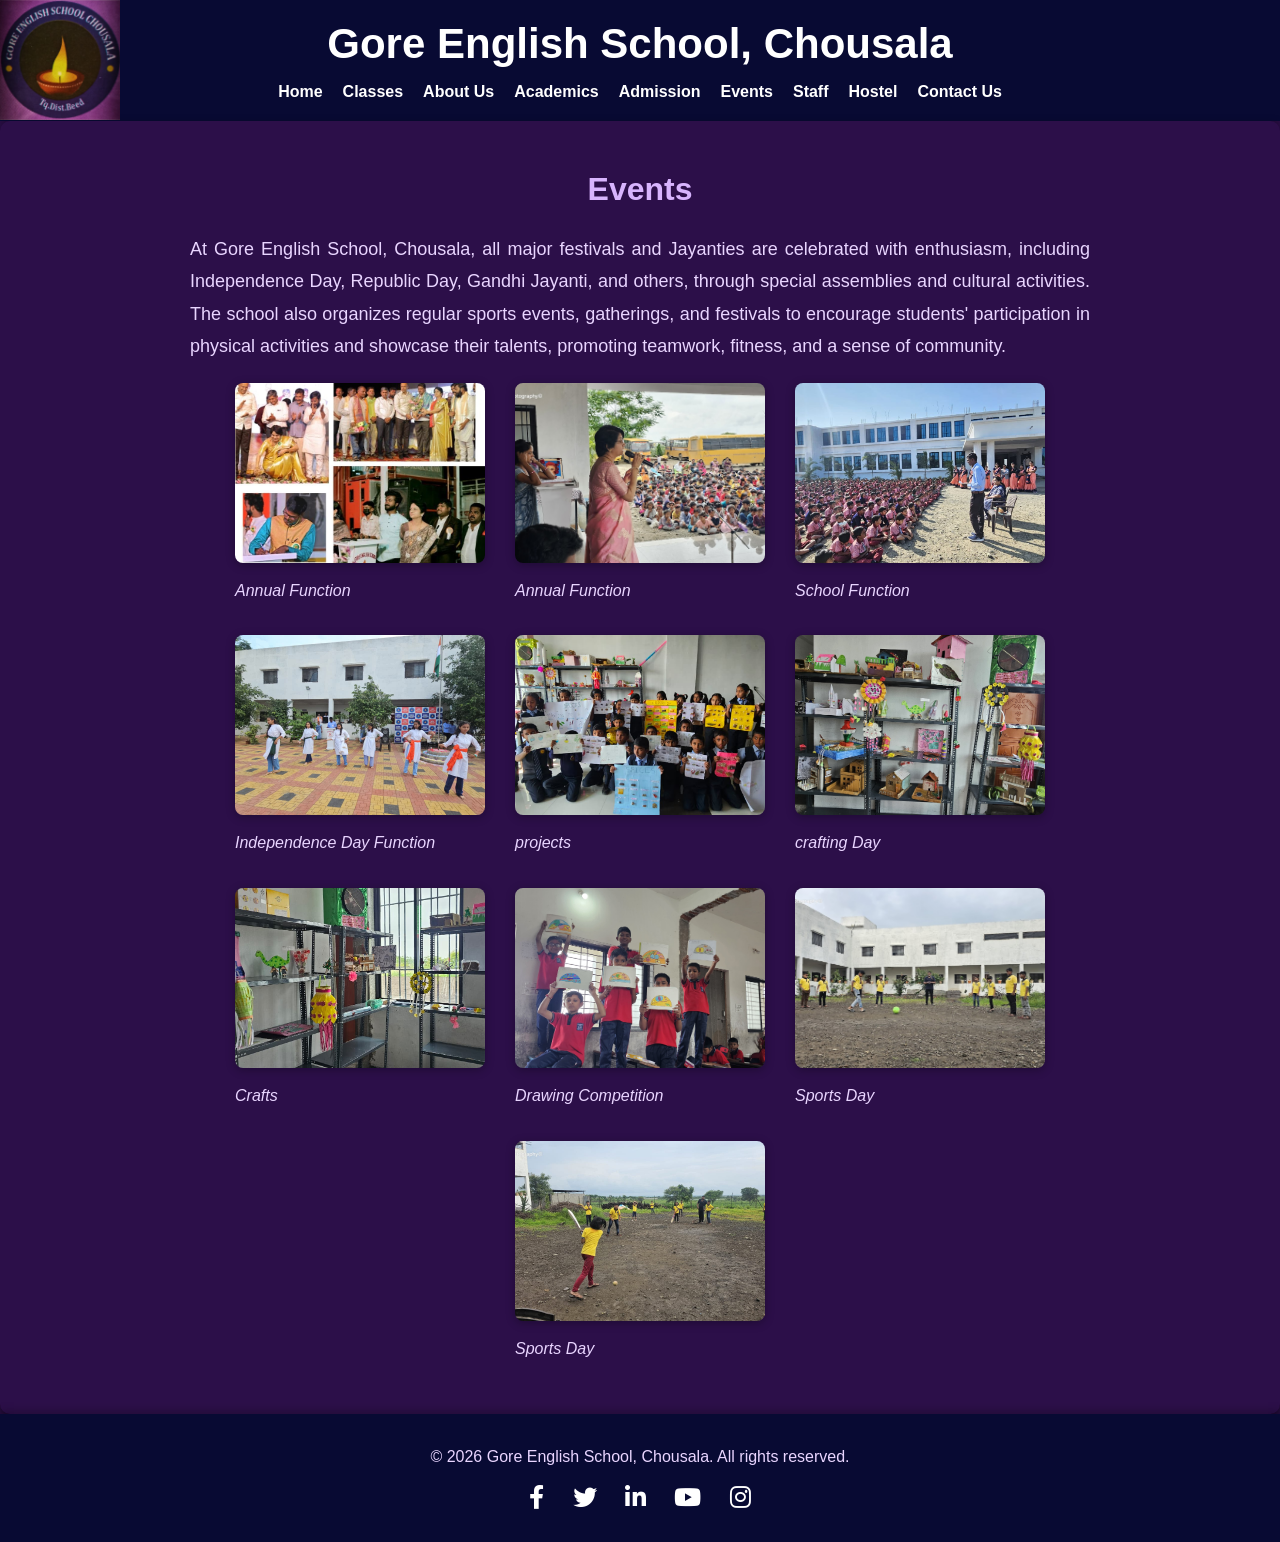
<file: pages/events.html>
<!DOCTYPE html>
<html lang="en">
  <head>
    <meta charset="UTF-8">
    <meta name="viewport" content="width=device-width, initial-scale=1.0">
    <title>Home - Gore English School,Chousala</title>
    <link rel="stylesheet" href="../styles.css">
    <link rel="stylesheet" href="https://cdnjs.cloudflare.com/ajax/libs/font-awesome/6.0.0-beta3/css/all.min.css">
  </head>
<style>
  body {
    background-color: #2c0f49;
    margin: 0;
    font-family: Arial, sans-serif;
  }

  #events {
    background-color: #2c0f49;
    padding: 50px 20px;
    text-align: center;
    border-radius: 10px;
    box-shadow: 0 4px 10px rgba(0, 0, 0, 0.5);
  }

  .container {
    max-width: 900px;
    margin: auto;
  }

  h2 {
   color: #d8b4fe !important;
    font-size: 2rem;
    margin-bottom: 20px;
  }

  p {
    text-align: justify !important;
  color: #e9d5ff !important;
  font-size: 1rem;
  line-height: 1.6;
  }

  .image-container {
    display: flex;
    flex-wrap: wrap;
    justify-content: center;
    gap: 30px;
    margin-top: 20px;
  }

  .image-container img {
    width: 250px;
    height: 180px;
    object-fit: cover;
    border-radius: 8px;
    box-shadow: 0 2px 10px rgba(0, 0, 0, 0.3);
    transition: transform 0.3s ease, box-shadow 0.3s ease;
  }

  .image-container img:hover {
    transform: scale(1.05);
    box-shadow: 0 4px 15px rgba(0, 0, 0, 0.4);
  }

  .image-title {
    color: #f5e1ff;
    font-size: 1rem;
    font-style: italic;
    margin-top: 10px;
  }
</style>
<body>
  <header>
    <div class="container">
      <div class="school-name">
        <h1>Gore English School, Chousala</h1>
      </div>
      <img src="../assets/images/v.png" alt="School Logo" class="logo">
      <nav>
        <ul>
          <li><a href="../index.html" class="nav-link">Home</a></li>
          <li><a href="class.html" class="nav-link">Classes</a></li>
          <li><a href="about.html" class="nav-link">About Us</a></li>
          <li><a href="academics.html" class="nav-link">Academics</a></li>
          <li><a href="admission.html" class="nav-link">Admission</a></li>
          <li><a href="events.html" class="nav-link">Events</a></li>
          <li><a href="staff.html" class="nav-link">Staff</a></li>
          <li><a href="hostel.html" class="nav-link">Hostel</a></li>
          <li><a href="contact.html" class="nav-link">Contact Us</a></li>
        </ul>
      </nav>
    </div>
  </header>
  <main>
    <section id="events">
      <div class="container">
        <h2>Events</h2>
        <p>At Gore English School, Chousala, all major festivals and Jayanties are celebrated with enthusiasm, including Independence Day, Republic Day, Gandhi Jayanti, and others, through special assemblies and cultural activities. The school also organizes regular sports events, gatherings, and festivals to encourage students' participation in physical activities and showcase their talents, promoting teamwork, fitness, and a sense of community.</p>

        <div class="image-container">
          <div>
            <img src="../assets/images/even1.jpg" alt="School Event">
            <p class="image-title">Annual Function</p>
          </div>
          <div>
            <img src="../assets/images/event1.jpeg" alt="School Event">
            <p class="image-title">Annual Function</p>
          </div>
          <div>
            <img src="../assets/images/event.jpeg" alt="Sports Event">
            <p class="image-title">School Function</p>
          </div>
           <div>
            <img src="../assets/images/indep.jpeg" alt="Independence Day">
            <p class="image-title">Independence Day Function</p>
          </div>
           <div>
            <img src="../assets/images/s1.jpg" alt="project">
            <p class="image-title">projects</p>
          </div>
           <div>
            <img src="../assets/images/cr1.jpg" alt="Crafts">
            <p class="image-title">crafting Day</p>
            
          </div>
          <div>
            <img src="../assets/images/crafts.jpg" alt="Crafts">
            <p class="image-title">Crafts</p>
          </div>
          <div>
            <img src="../assets/images/drawing.jpg" alt="Drawing Competition">
            <p class="image-title">Drawing Competition</p>
          </div>
          <div>
            <img src="../assets/images/sports.jpeg" alt="Sports Event">
            <p class="image-title">Sports Day</p>
            
          </div>
      
        
          <div>
            <img src="../assets/images/sports1.jpeg" alt="Drawing Competition">
            <p class="image-title">Sports Day</p>
          </div>
        </div>
      </div>
    </section>
  </main>
  <footer>
    <div class="container">
      <p>&copy; 2026 Gore English School, Chousala. All rights reserved.</p>
      <div class="social-icons">
        <a href="https://facebook.com" class="social-icon" title="Facebook"><i class="fab fa-facebook-f"></i></a>
        <a href="https://twitter.com" class="social-icon" title="Twitter"><i class="fab fa-twitter"></i></a>
        <a href="https://linkedin.com" class="social-icon" title="LinkedIn"><i class="fab fa-linkedin-in"></i></a>
        <a href="https://www.youtube.com/@akashshinde1795" class="social-icon" title="YouTube"><i class="fab fa-youtube"></i></a>
        <a href="https://www.instagram.com/gore_english_school_chousala/" class="social-icon" title="Instagram"><i class="fab fa-instagram"></i></a>
      </div>
    </div>
  </footer>
</body>
</html>
</file>
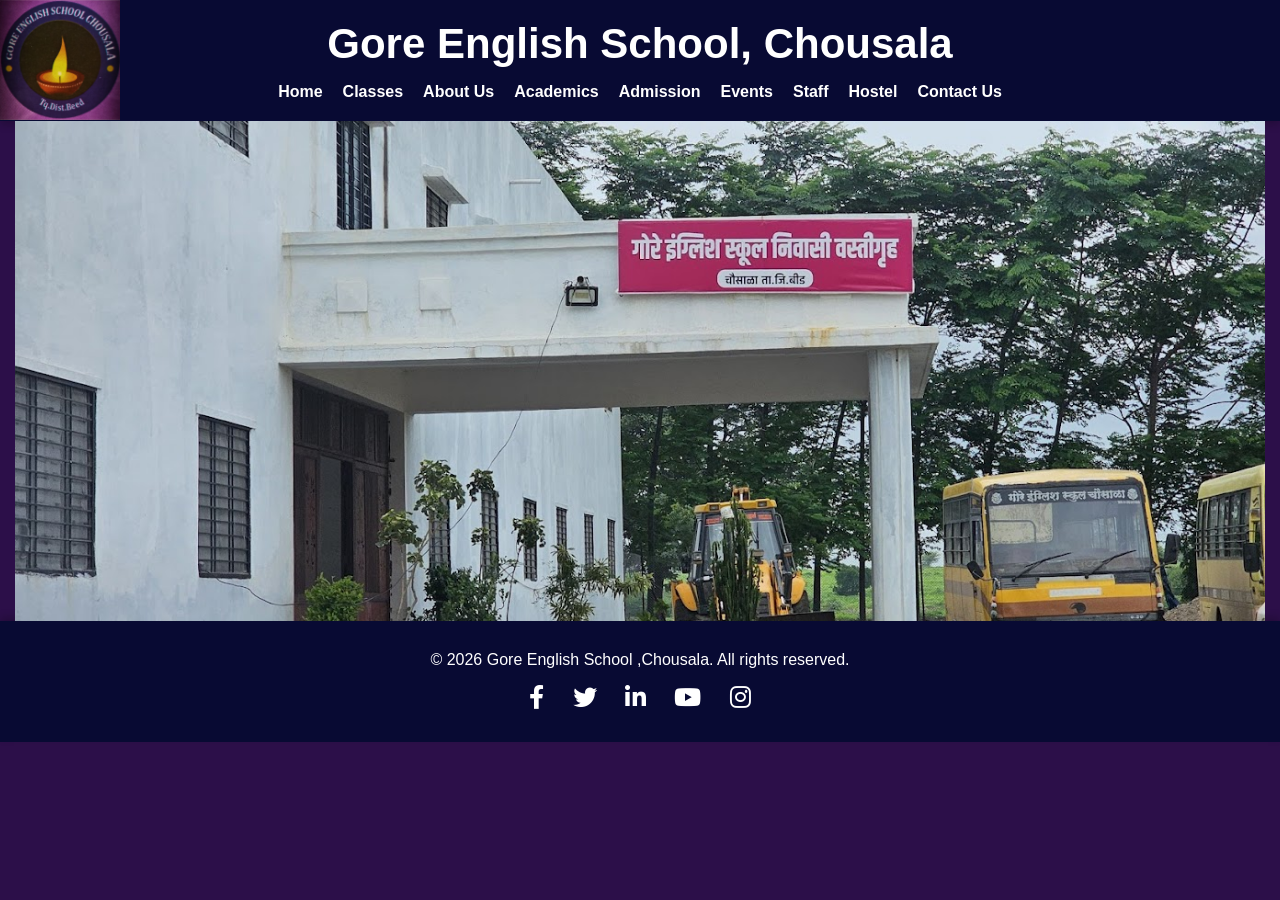
<file: pages/hostel.html>
<!DOCTYPE html>
<html lang="en">
<head>
  <meta charset="UTF-8">
  <meta name="viewport" content="width=device-width, initial-scale=1.0">
  <title>Hostel - Gore English School,Chousala</title>
  <link rel="stylesheet" href="../styles.css">
  <link rel="stylesheet" href="https://cdnjs.cloudflare.com/ajax/libs/font-awesome/6.0.0-beta3/css/all.min.css">
</head>
<style>
  body{
    background-color: #2c0f49; 
  }
</style>
<body>
  <header>
    <div class="container">
      <div class="school-name">
        <h1>Gore English School, Chousala</h1>
      </div>
      <img src="../assets/images/v.png" alt="School Logo" class="logo">
      <nav>
        <ul>
          <li><a href="../index.html" class="nav-link">Home</a></li>
          <li><a href="class.html" class="nav-link">Classes</a></li>
          <li><a href="about.html" class="nav-link">About Us</a></li>
          <li><a href="academics.html" class="nav-link">Academics</a></li>
          <li><a href="admission.html" class="nav-link">Admission</a></li>
          <li><a href="events.html" class="nav-link">Events</a></li>
          <li><a href="staff.html" class="nav-link">Staff</a></li>
          <li><a href="hostel.html" class="nav-link">Hostel</a></li>
          <li><a href="contact.html" class="nav-link">Contact Us</a></li>
        </ul>
      </nav>
    </div>
  </header>
  <main>
     <!-- Image Slideshow -->
     <div class="slideshow-container">
      <div class="mySlides">
        <img src="../assets/images/hostel.jpg" alt="Slide 1">
      </div>
       <div class="mySlides">
        <img src="../assets/images/allbed.jpg" alt="Slide 2">
      </div>
       <div class="mySlides">
        <img src="../assets/images/hs1.jpg" alt="Slide 3">
      </div>
      <div class="mySlides">
        <img src="../assets/images/room.jpg" alt="Slide 4">
      </div>
      <div class="mySlides">
        <img src="../assets/images/room1.jpg" alt="Slide 5">
      </div>
       <div class="mySlides">
        <img src="../assets/images/mes.jpg" alt="Slide 6">
      </div>
      <div class="mySlides">
        <img src="../assets/images/mess.jpg" alt="Slide 7">
      </div>
      <div class="mySlides">
        <img src="../assets/images/mess1.jpg" alt="Slide 8">
      </div><div class="mySlides">
        <img src="../assets/images/tabala.jpg" alt="Slide 9">
      </div>
      <div class="mySlides">
        <img src="../assets/images/washroom.jpg" alt="Slide 9"style="height: 500px;width: 1250px;">
      </div>
    
    </div>

    <script>
      let slideIndex = 0;

      // Array of image sources
      const images = [
        "hostel.jpg",
        "room.jpg",
        "room1.jpg",
        "room2.jpg",
        "mess.jpg",
        "mess1.jpg",
        "washroom.jpg"
      ];

      function showSlides() {
        let slides = document.querySelectorAll(".mySlides img");
        
        // Hide all slides
        slides.forEach(slide => slide.style.display = "none");

        // Show the current slide
        slides[slideIndex].style.display = "block";

        slideIndex++;
        if (slideIndex >= slides.length) {
          slideIndex = 0;  // Reset index to loop
        }
      }

      setInterval(showSlides, 3000);  // Change image every 3 seconds
      showSlides();  // Initialize the slideshow
    </script>
  </main>



  <footer>
    <div class="container">
      <p>&copy; 2026 Gore English School ,Chousala. All rights reserved.</p>
      <div class="social-icons">
        <a href="https://facebook.com" class="social-icon" title="Facebook"><i class="fab fa-facebook-f"></i></a>
        <a href="https://twitter.com" class="social-icon" title="Twitter"><i class="fab fa-twitter"></i></a>
        <a href="https://linkedin.com" class="social-icon" title="LinkedIn"><i class="fab fa-linkedin-in"></i></a>
        <a href="https://www.youtube.com/@akashshinde1795" class="social-icon" title="YouTube"><i class="fab fa-youtube"></i></a>
        <a href="https://www.instagram.com/gore_english_school_chousala/" class="social-icon" title="Instagram"><i class="fab fa-instagram"></i></a>
       </div>
    </div>
  </footer>
</body>
</html>
</file>
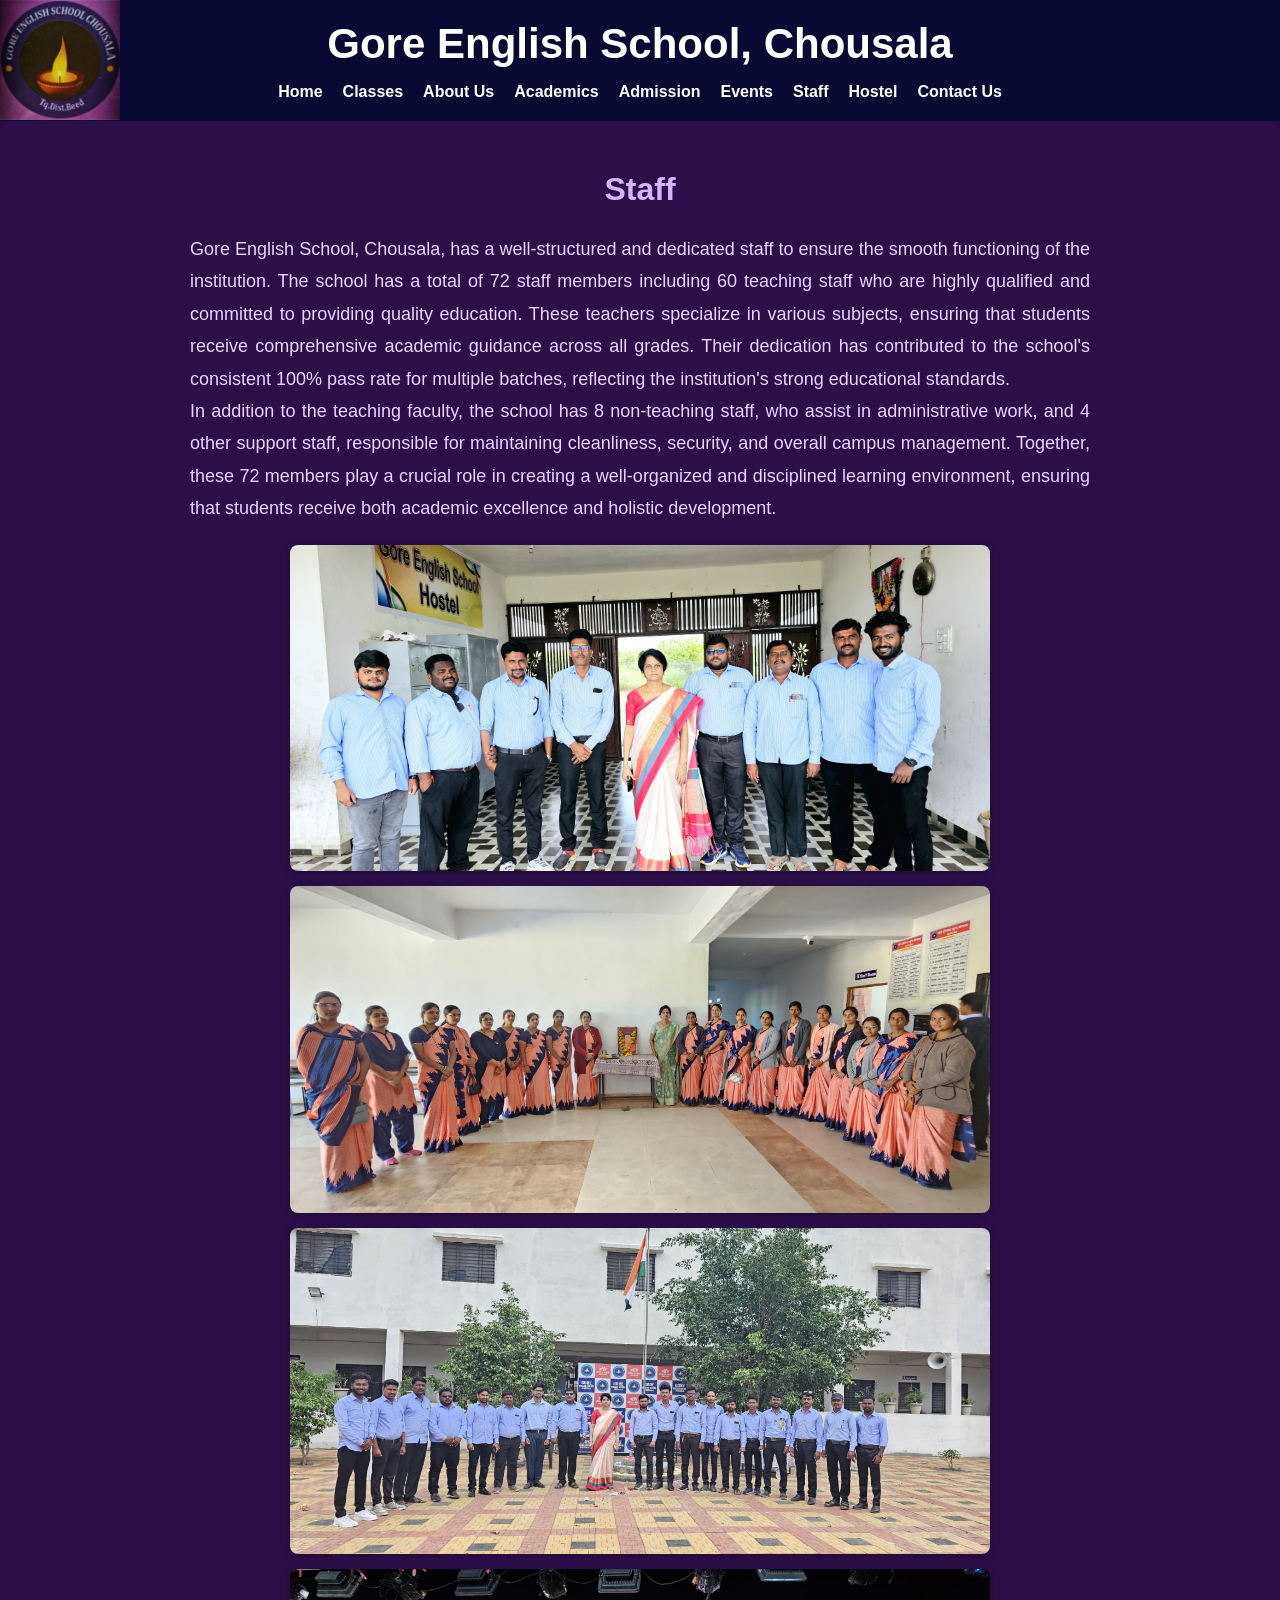
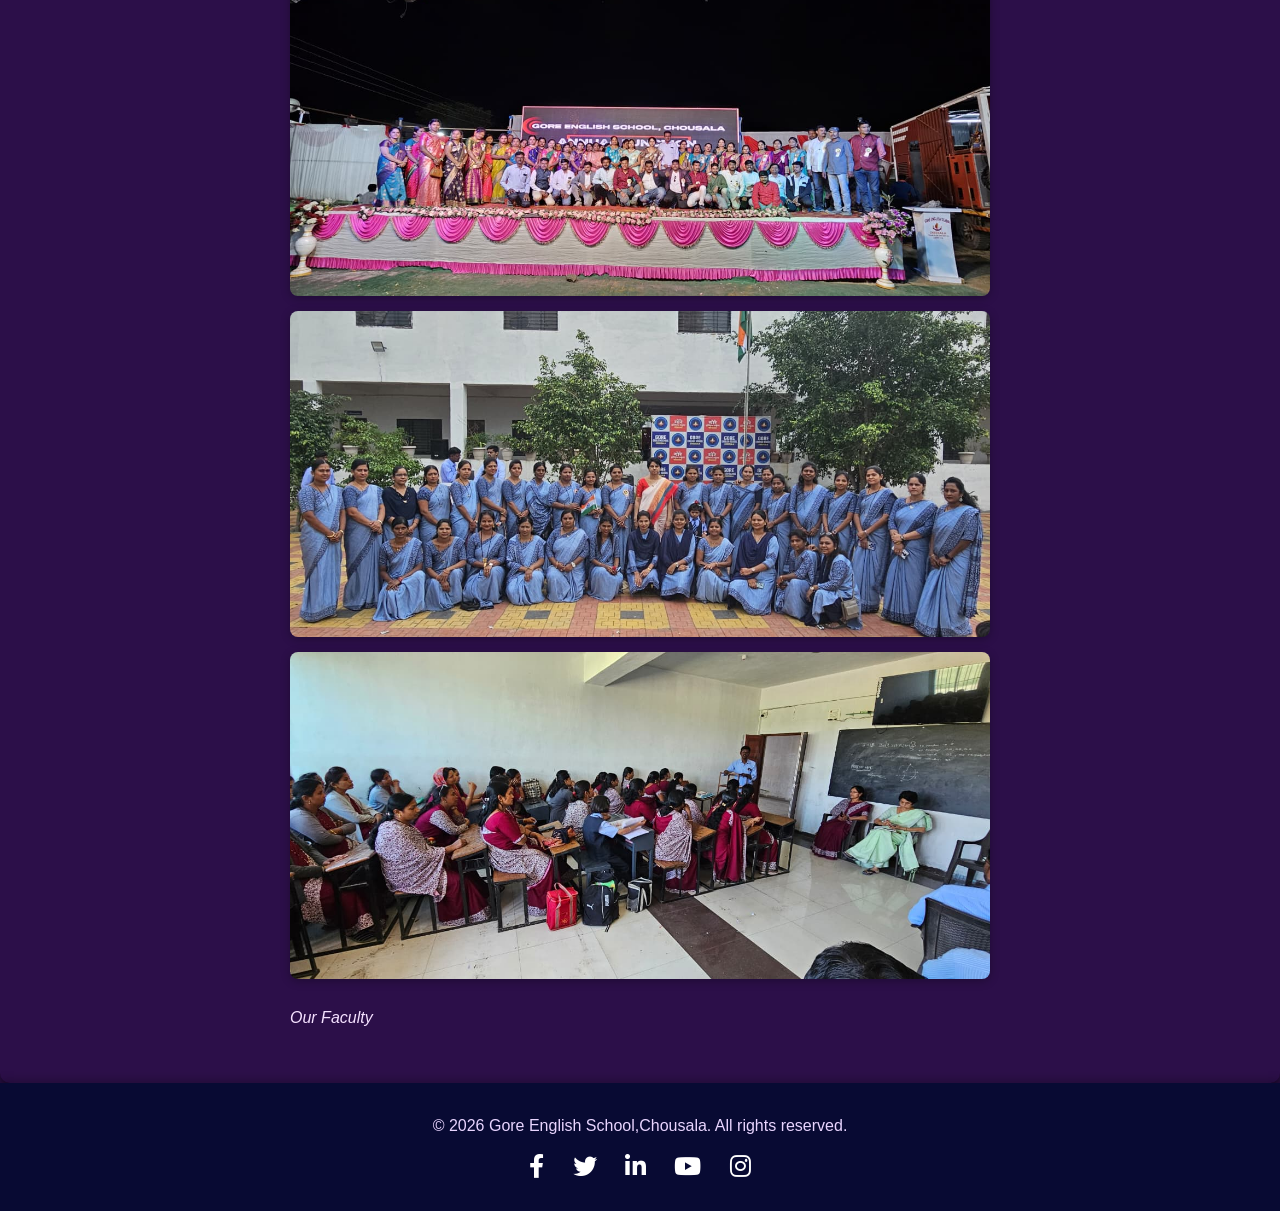
<file: pages/staff.html>
<!DOCTYPE html>
<html lang="en">
<head>
  <meta charset="UTF-8">
  <meta name="viewport" content="width=device-width, initial-scale=1.0">
  <title>Staff - Gore English School,Chousala</title>
  <link rel="stylesheet" href="../styles.css">
  <link rel="stylesheet" href="https://cdnjs.cloudflare.com/ajax/libs/font-awesome/6.0.0-beta3/css/all.min.css">
</head>
<style>
  body{
  background-color: #2c0f49; 
}
  #staff {
  background-color: #2c0f49; 
  padding: 50px 20px;
  text-align: center;
  border-radius: 10px;
  box-shadow: 0 4px 10px rgba(0, 0, 0, 0.5);
}

.container {
  max-width: 900px;
  margin: auto;
}

h2 {
  color: #d8b4fe !important;
  font-size: 2rem;
  margin-bottom: 20px;
}

p {
  text-align: justify !important;
  color: #e9d5ff !important;
  font-size: 1rem;
  line-height: 1.6;
}

.image-container {   
   display: flex;
    flex-wrap: wrap;
    justify-content: center;
    gap: 15px;
    margin-top: 20px;
    flex-direction: column;
    align-content: space-around;
}

.image-container img {
  object-fit: cover;
  border-radius: 8px;
  box-shadow: 0 2px 10px rgba(0, 0, 0, 0.3);
  transition: transform 0.3s ease, box-shadow 0.3s ease;
}

.image-container img:hover {
  transform: scale(1.05);
  box-shadow: 0 4px 15px rgba(0, 0, 0, 0.4);
}

.image-title {
  color: #f5e1ff !important; 
  font-size: 1rem;
  font-style: italic;
  margin-top: 10px;
}

</style>
<body>
  <header>
    <div class="container">
      <div class="school-name">
        <h1>Gore English School, Chousala</h1>
      </div>
      <img src="../assets/images/v.png" alt="School Logo" class="logo">
      <nav>
        <ul>
          <li><a href="../index.html" class="nav-link">Home</a></li>
          <li><a href="class.html" class="nav-link">Classes</a></li>
          <li><a href="about.html" class="nav-link">About Us</a></li>
          <li><a href="academics.html" class="nav-link">Academics</a></li>
          <li><a href="admission.html" class="nav-link">Admission</a></li>
          <li><a href="events.html" class="nav-link">Events</a></li>
          <li><a href="staff.html" class="nav-link">Staff</a></li>
          <li><a href="hostel.html" class="nav-link">Hostel</a></li>
          <li><a href="contact.html" class="nav-link">Contact Us</a></li>
        </ul>
      </nav>
    </div>
  </header>
  <main>
    <section id="staff">
      <div class="container">
        <h2>Staff</h2>
        <p>Gore English School, Chousala, has a well-structured and dedicated staff to ensure the smooth functioning of the institution. The school has a total of 72 staff members including 60 teaching staff who are highly qualified and committed to providing quality education. These teachers specialize in various subjects, ensuring that students receive comprehensive academic guidance across all grades. Their dedication has contributed to the school's consistent 100% pass rate for multiple batches, reflecting the institution's strong educational standards.</p>  

         <p> In addition to the teaching faculty, the school has 8 non-teaching staff, who assist in administrative work, and 4 other support staff, responsible for maintaining cleanliness, security, and overall campus management. Together, these 72 members play a crucial role in creating a well-organized and disciplined learning environment, ensuring that students receive both academic excellence and holistic development.</p>
        <div class="image-container">
          <img src="../assets/images/staff1.jpg" alt="School Staff">
          <img src="../assets/images/staff2.jpeg" alt="School Staff">
          <img src="../assets/images/mstap1.jpeg" alt="School Staff">
          <img src="../assets/images/sta11.jpeg" alt="School Staff">
          <img src="../assets/images/sta2.jpeg" alt="School Staff">
          <img src="../assets/images/staf9.jpg" alt="School Staff">

          

          <p class="image-title">Our Faculty</p>
        </div>
      </div>
    </section>
  </main>
  <footer>
    <div class="container">
      <p>&copy; 2026 Gore English School,Chousala. All rights reserved.</p>
      <div class="social-icons">
        <a href="https://facebook.com" class="social-icon" title="Facebook"><i class="fab fa-facebook-f"></i></a>
        <a href="https://twitter.com" class="social-icon" title="Twitter"><i class="fab fa-twitter"></i></a>
        <a href="https://linkedin.com" class="social-icon" title="LinkedIn"><i class="fab fa-linkedin-in"></i></a>
        <a href="https://www.youtube.com/@akashshinde1795" class="social-icon" title="YouTube"><i class="fab fa-youtube"></i></a>
        <a href="https://www.instagram.com/gore_english_school_chousala/" class="social-icon" title="Instagram"><i class="fab fa-instagram"></i></a>
      </div>
    </div>
  </footer>
</body>
</html>
</file>
<file: styles.css>
* {
  margin: 0;
  padding: 0;
  box-sizing: border-box;
}
body {
  font-family: 'Arial', sans-serif;
  width: 100%;
  overflow-x: hidden;
}

img {
  max-width: 100%;
  height: auto;
}
.map-container {
  margin-top: 2rem;
  border: 2px solid #007bff;
  border-radius: 8px;
  overflow: hidden;
  box-shadow: 0 4px 6px rgba(0, 0, 0, 0.1);
}

.map-container iframe {
  width: 100%;
  height: 400px;
  border: none;
}

.container {
  width: 90%;
  max-width: 1200px;
  margin: 0 auto;
}
h1{
font-size: 42px;
color: #ffffff; 
margin-bottom: 15px;
font-family: 'Arial', sans-serif;
}

header {
  background: linear-gradient(135deg, #080a33, #080a33); 
  color: white;
  padding: 20px 0;
  text-align: center;
  box-shadow: 0 4px 8px rgba(0, 0, 0, 0.2); 
}

.logo {
  width: 120px;
  position: absolute;
  display: block;
  top:0;
  left: 0;
  margin: 0;
}

nav {
  margin-top: 15px;
}

nav ul {
  list-style: none;
  padding: 0;
  display: flex;
  justify-content: center;
  gap: 20px;
}

nav ul li {
  margin: 0;
}

nav ul li a {
  text-decoration: none;
  color: white;
  font-weight: 600;
  font-size: 16px;
  transition: color 0.3s ease, transform 0.3s ease;
}

nav ul li a:hover {
  color: #f39c12;
  text-decoration: none;
  transform: translateY(-2px); 
}

.slideshow-container {
  position: relative;
  width: 100%;
  max-width: 1250px;
  height: 500px;
  margin: auto;
}

.mySlides img {
  width: 100%;
  height: 500px;
  object-fit: cover;
}

.hero {
  height: 200px;
  color: white;
  display: flex;
  align-items: center;
  justify-content: center;
  text-align: center;
  position: relative;
  box-shadow: inset 0 0 10px rgba(0, 0, 0, 0.5);
}

.hero-content h1 {
  font-size: 42px;
  margin-bottom: 15px;
  font-family: 'Arial', sans-serif;
  font-weight: bold;
}

.hero-content p {
  font-size: 20px;
  max-width: 700px; 
  line-height: 1.5;
}

section {
  padding: 60px 20px;
  background-color: #f9f9f9; 
}

section h2 {
  font-size: 32px;
  margin-bottom: 25px;
  text-align: center;
  font-family: 'Arial', sans-serif;
  color: #2c3e50;
}

section p {
  font-size: 18px;
  line-height: 1.8;
  text-align: center;
  color: #555;
}

.image-container {
  margin-top: 30px;
  text-align: center;
}

.image-container img {
  width: 100%;
  max-width: 700px; 
  border-radius: 8px; 
  box-shadow: 0 6px 12px rgba(0, 0, 0, 0.1);
}

.image-title {
  margin-top: 10px;
  font-size: 16px;
  color: #888;
  font-style: italic;
}

footer {
  background: linear-gradient(135deg,  #080a33,  #080a33); 
  color: white;
  padding: 30px 20px;
  text-align: center;
  box-shadow: 0 -4px 8px rgba(0, 0, 0, 0.2);
}

footer p {
  margin-bottom: 15px;
  text-align: center !important;
}

footer .social-icons {
  margin-top: 15px;
}

footer .social-icon {
  color: white;
  margin: 0 12px;
  font-size: 24px;
  transition: color 0.3s ease;
}

footer .social-icon:hover {
  color: #f39c12; 
}

@media (max-width: 768px) {
  .container {
    width: calc(100% - 32px);
  }

  header {
    padding: 16px 0 20px;
  }

  .school-name {
    padding: 0 8px;
  }

  h1,
  .hero-content h1 {
    font-size: 26px;
    line-height: 1.15;
  }

  .logo {
    position: static;
    width: 76px;
    margin: 0 auto 10px;
  }

  nav {
    margin-top: 12px;
  }

  nav ul {
    display: flex;
    flex-wrap: nowrap;
    justify-content: flex-start;
    gap: 8px;
    margin: 0 auto;
    max-width: 380px;
    padding: 12px;
    border: 1px solid rgba(255, 255, 255, 0.2);
    border-radius: 12px;
    background: rgba(0, 0, 0, 0.18);
    overflow-x: auto;
    overscroll-behavior-x: contain;
    scrollbar-width: thin;
  }

  nav ul li {
    flex: 0 0 calc(50% - 4px);
    min-width: 0;
  }

  nav ul li a {
    width: 100%;
    display: block;
    min-height: 42px;
    padding: 11px 5px;
    border: 1px solid rgba(255, 255, 255, 0.24);
    border-radius: 7px;
    background: rgba(255, 255, 255, 0.08);
    font-size: 15px;
    line-height: 1.2;
  }

  nav ul li a:hover,
  nav ul li a:focus-visible {
    background: #f39c12;
    color: #080a33;
  }

  .slideshow-container {
    height: auto;
    min-height: 280px;
  }

  .mySlides img,
  .slideshow-container .mySlides img {
    width: 100% !important;
    height: 280px !important;
    object-fit: cover;
  }

  .principal {
    position: static !important;
    width: calc(100% - 32px) !important;
    margin: 16px auto;
    transform: none !important;
  }

  .principal img {
    width: 160px !important;
    height: 200px !important;
  }

  .hero {
    height: auto;
    min-height: 160px;
    padding: 32px 16px;
  }

  .hero-content p {
    font-size: 17px;
  }

  section {
    padding: 36px 16px;
  }

  section h2,
  h2 {
    font-size: 28px;
    line-height: 1.2;
  }

  section p,
  p {
    font-size: 16px;
    line-height: 1.65;
  }

  .image-container {
    width: 100%;
  }

  .image-container img {
    max-width: 100% !important;
    height: auto !important;
  }

  .map-container {
    width: 100% !important;
    margin-top: 24px;
  }

  .map-container iframe {
    display: block;
    width: 100% !important;
    height: 300px !important;
  }

  .contact-info {
    display: block;
    overflow-x: auto;
    width: 100%;
  }

  .contact-info tbody,
  .contact-info tr {
    display: block;
    width: 100%;
  }

  .contact-info td {
    display: block;
    width: 100% !important;
  }

  footer {
    padding: 24px 16px;
  }

  footer .social-icons {
    display: flex;
    flex-wrap: wrap;
    justify-content: center;
    gap: 14px;
  }

  footer .social-icon {
    margin: 0;
  }
}
</file>
